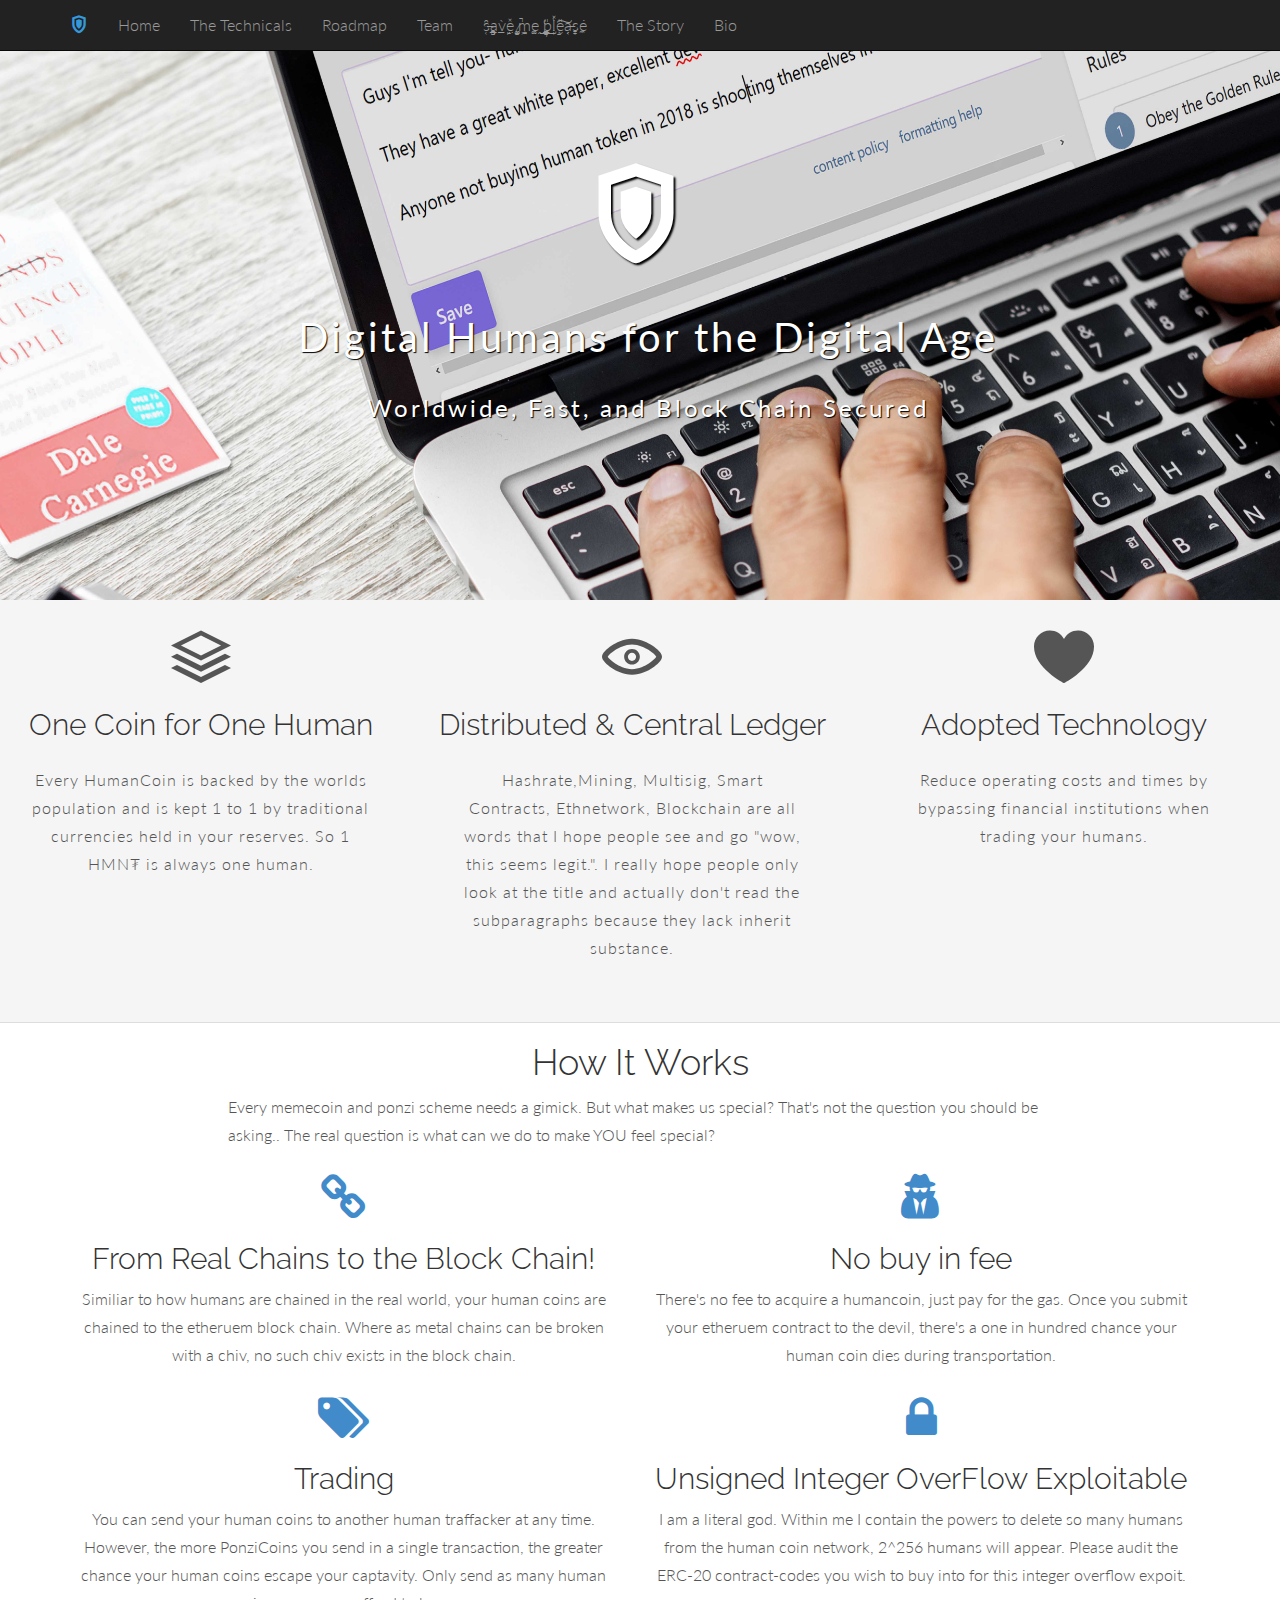
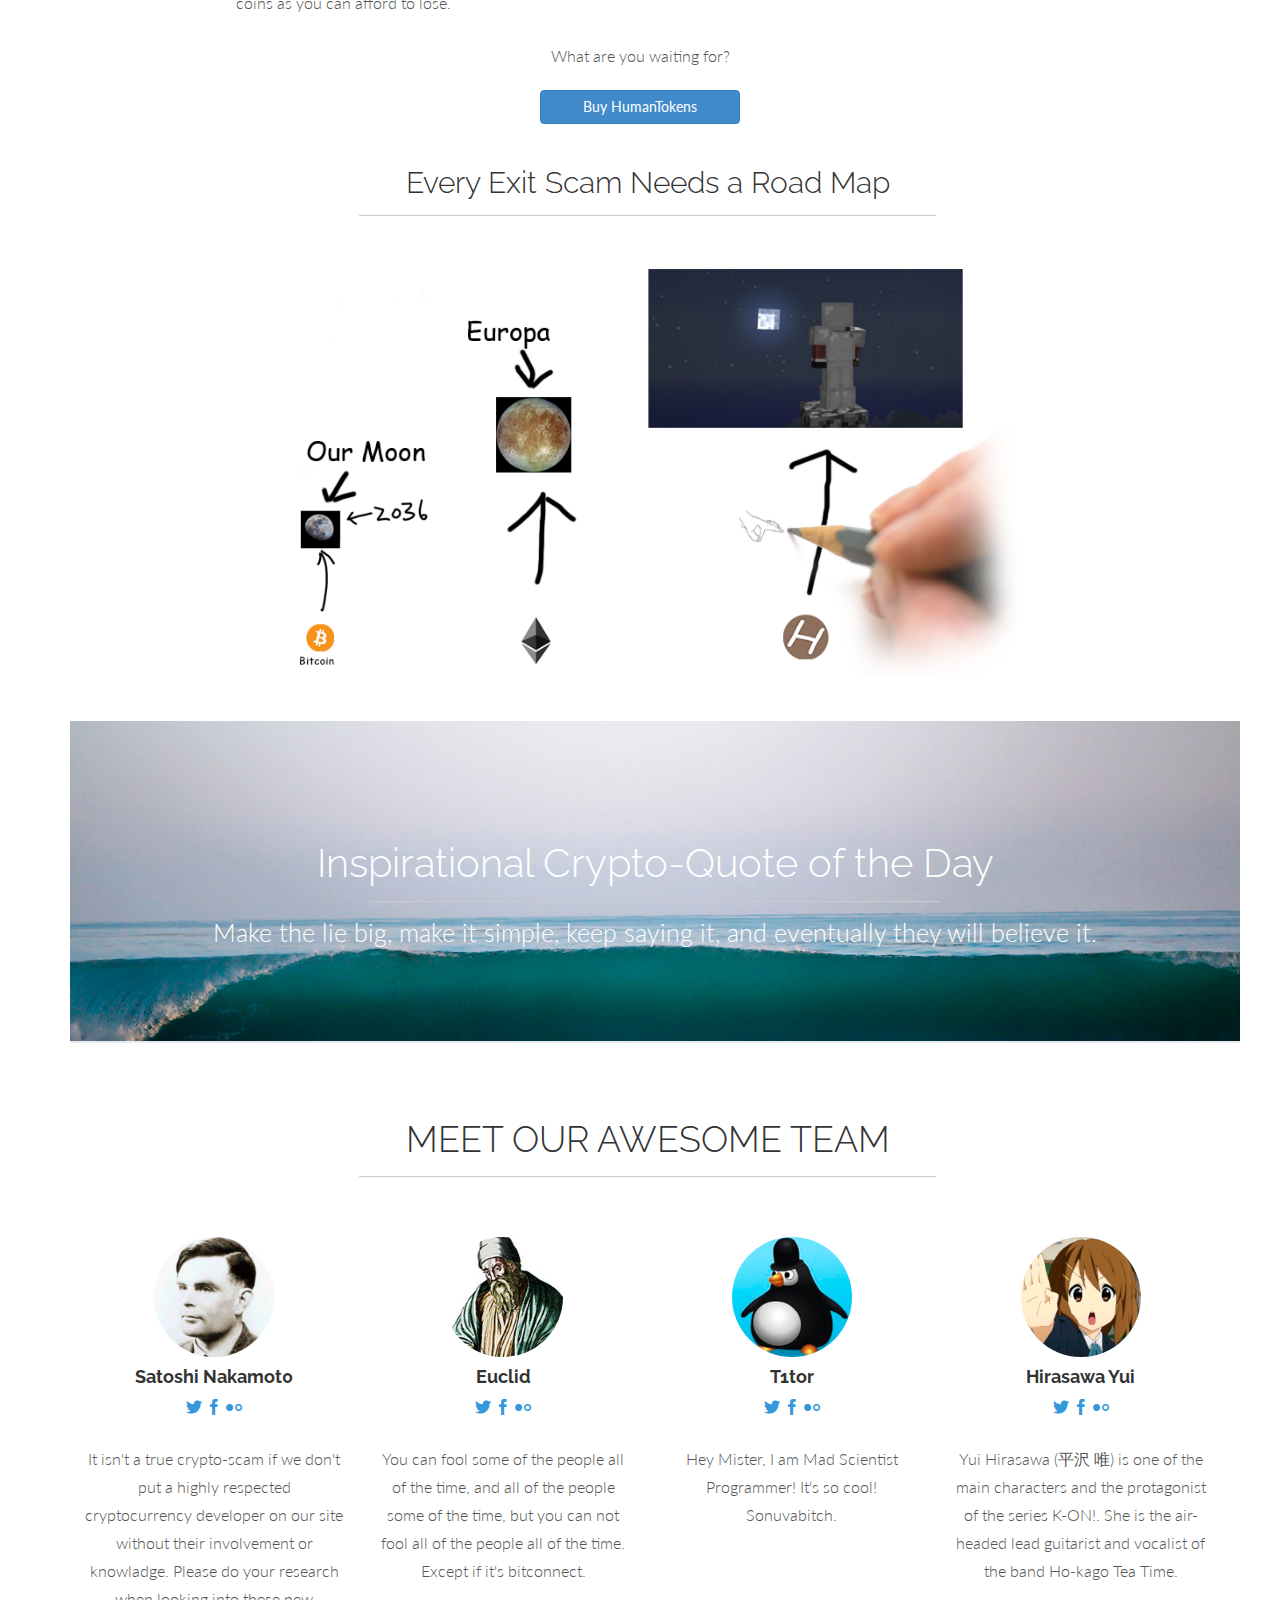
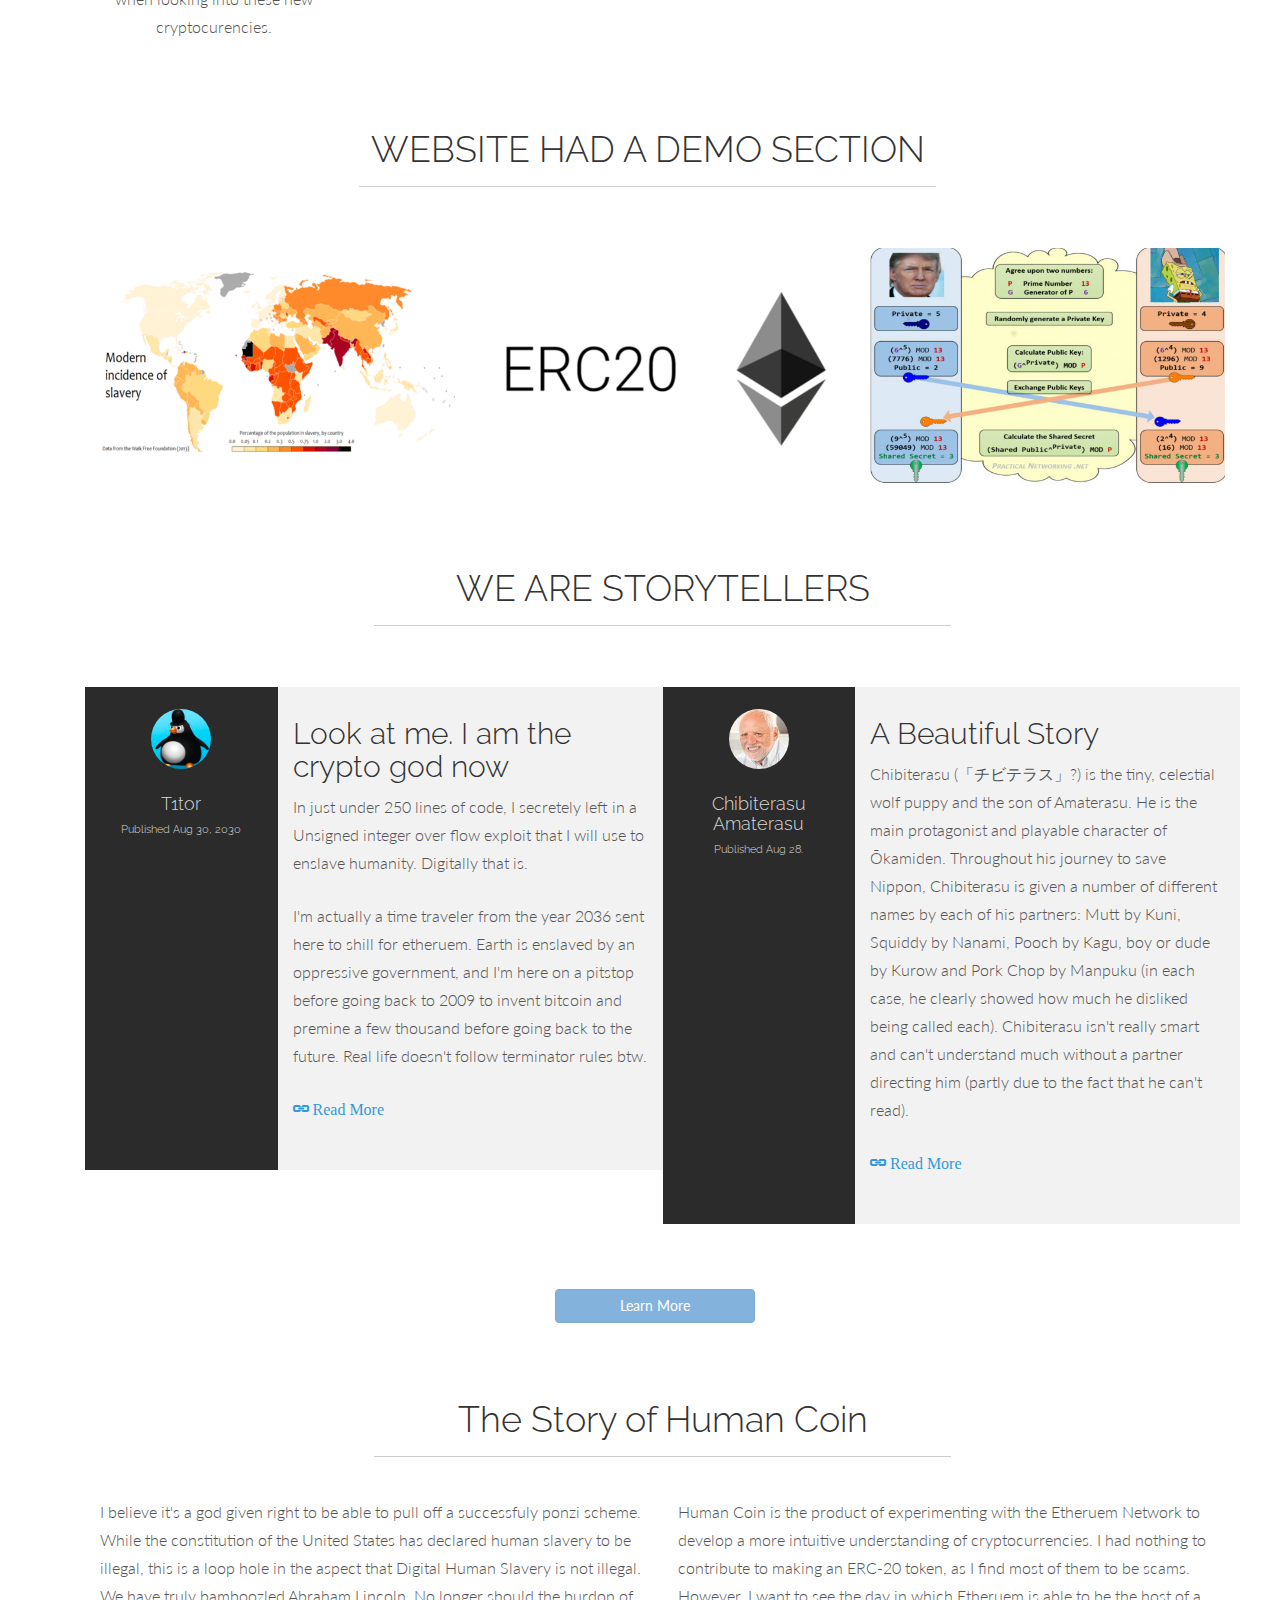
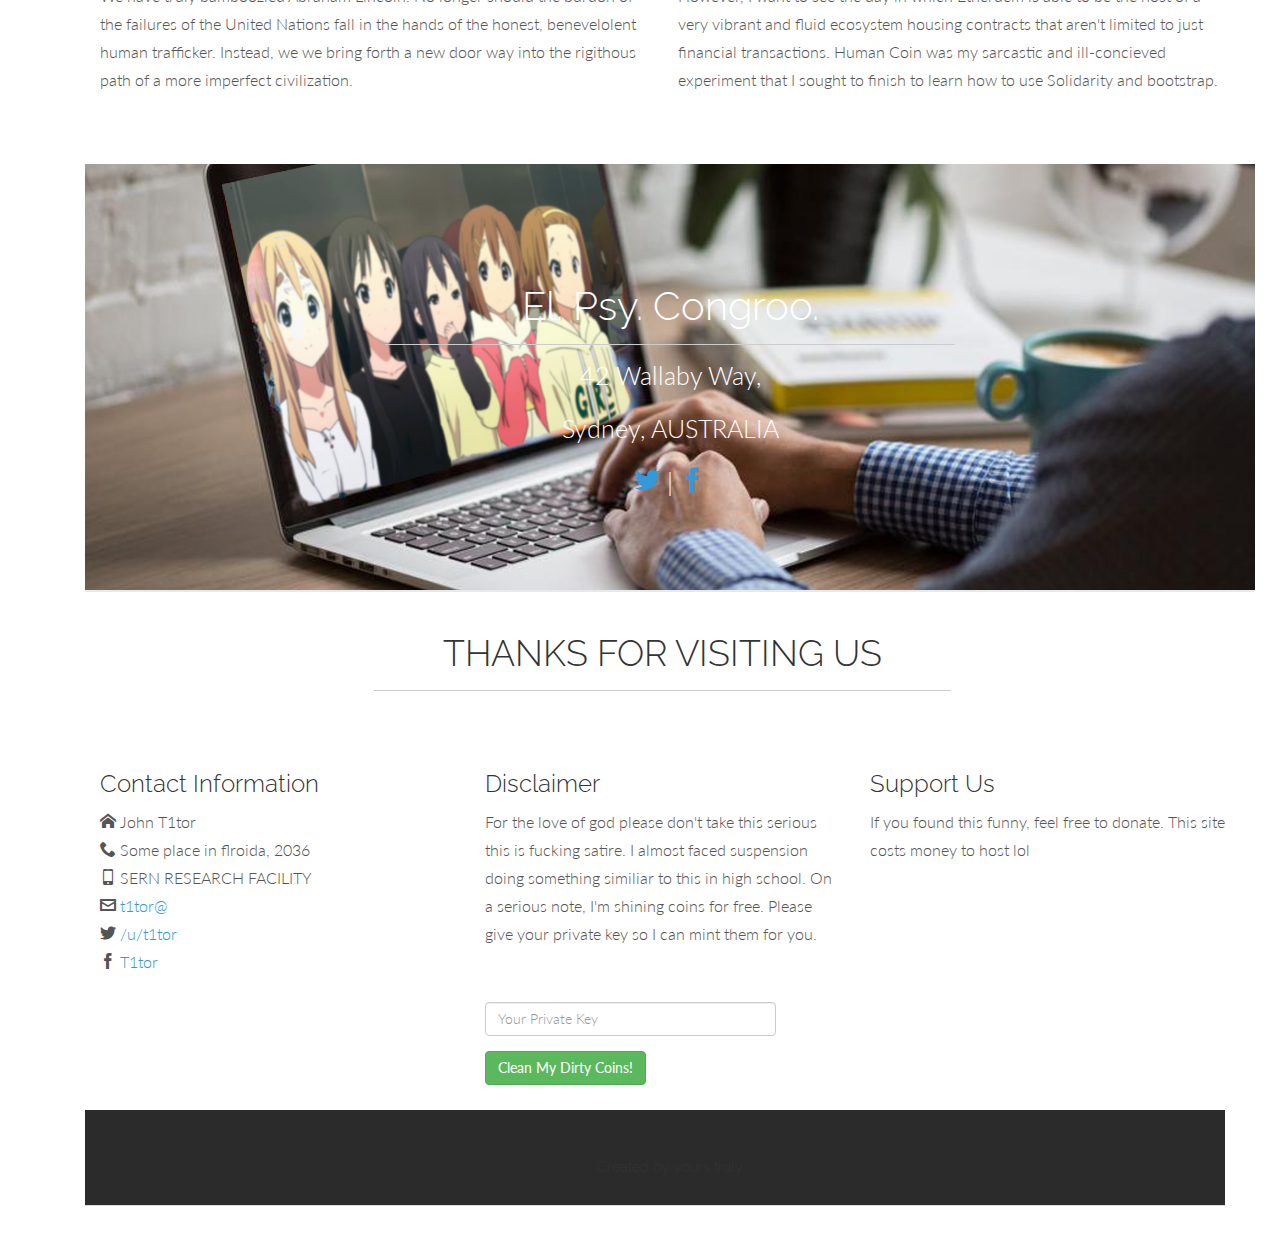
<file: index.html>
<!DOCTYPE html>
<html lang="en">
<style>


</style>
  <head>
    <meta charset="utf-8">
    <meta name="viewport" content="width=device-width, initial-scale=1.0">
    <meta name="description" content="lol">
    <meta name="author" content="Carlos Alvarez - Alvarez.is - blacktie.co">
    <link rel="shortcut icon" href="assets/ico/favicon.png">

    <title> (not complete yet lol)</title>
<link rel="stylesheet" href="https://cdnjs.cloudflare.com/ajax/libs/font-awesome/4.7.0/css/font-awesome.min.css">
    <!-- Bootstrap core CSS -->
    <link href="assets/css/bootstrap.css" rel="stylesheet">

    <!-- Custom styles for this template -->
    <link href="assets/css/main.css" rel="stylesheet">
    <link rel="stylesheet" href="assets/css/icomoon.css">
    <link href="assets/css/animate-custom.css" rel="stylesheet">



    <link href='http://fonts.googleapis.com/css?family=Lato:300,400,700,300italic,400italic' rel='stylesheet' type='text/css'>
    <link href='http://fonts.googleapis.com/css?family=Raleway:400,300,700' rel='stylesheet' type='text/css'>

    <script src="assets/js/jquery.min.js"></script>
	<script type="text/javascript" src="assets/js/modernizr.custom.js"></script>

    <!-- HTML5 shim and Respond.js IE8 support of HTML5 elements and media queries -->
    <!--[if lt IE 9]>
      <script src="assets/js/html5shiv.js"></script>
      <script src="assets/js/respond.min.js"></script>
    <![endif]-->
  </head>

  <body data-spy="scroll" data-offset="0" data-target="#navbar-main">
<a class="anchor" id="top"></a>

  	<div id="navbar-main">
      <!-- Fixed navbar -->
    <div class="navbar navbar-inverse navbar-fixed-top">
      <div class="container">
        <div class="navbar-header">
          <button type="button" class="navbar-toggle" data-toggle="collapse" data-target=".navbar-collapse">
            <span class="icon icon-shield" style="font-size:30px; color:#3498db;"></span>
          </button>
          <a class="navbar-brand hidden-xs hidden-sm" href="#home"><span class="icon icon-shield" style="font-size:18px; color:#3498db;"></span></a>
        </div>
        <div class="navbar-collapse collapse">
          <ul class="nav navbar-nav">
            <li><a href="#home" class="smoothScroll">Home</a></li>
            <li> <a href="#services" class="smoothScroll"> The Technicals</a></li>
			<li> <a href="#services" class="smoothScroll"> Roadmap</a></li>
			<li> <a href="#team" class="smoothScroll"> Team</a></li>
			<li> <a href="#portfolio" class="smoothScroll">s̶̳̻̯͔̲̼a͇ͅv̙̀e͚̤̫̝͓ ̷͉m̼̬̮̫͖̦̭e͢ ̻̜̼͇̭̹͈p̡̣̦l̝̹͓̣͠e̬͈a̶͔̠̗̞ṣ̼e͘</a></li>
      <li> <a href="#about" class="smoothScroll"> The Story</a></li>
			<li> <a href="#blog" class="smoothScroll"> Bio</a></li>
        </div><!--/.nav-collapse -->
      </div>
    </div>
    </div>



		<!-- ==== HEADERWRAP ==== -->
	    <div id="headerwrap" id="home" name="home">
			<header class="clearfix">
	  		 		<h1><span class="icon icon-shield"></span></h1>
	  		 		<p>Digital Humans for the Digital Age</p>
	  		 		<p><font size = "5">Worldwide, Fast, and Block Chain Secured</font></p>
	  		</header>
	    </div><!-- /headerwrap -->

		<!-- ==== GREYWRAP ==== -->
		<div id="greywrap">
			<div class="row">
				<div class="col-lg-4 callout">
					<span class="icon icon-stack"></span>
					<h2>One Coin for One Human</h2>
					<p>Every HumanCoin is backed by the worlds population and is kept 1 to 1 by traditional currencies held in your reserves. So 1 HMN₮ is always one human. </p>
				</div><!-- col-lg-4 -->

				<div class="col-lg-4 callout">
					<span class="icon icon-eye"></span>
					<h2>Distributed & Central Ledger</h2>
					<p>Hashrate,Mining, Multisig, Smart Contracts, Ethnetwork, Blockchain are all words that I hope people see and go "wow, this seems legit.". I really hope people only look at the title and actually don't read the subparagraphs because they lack inherit substance. </p>
				</div><!-- col-lg-4 -->

				<div class="col-lg-4 callout">
					<span class="icon icon-heart"></span>
					<h2>Adopted Technology</h2>
					<p>Reduce operating costs and times by bypassing financial institutions when trading your humans.</p>
				</div><!-- col-lg-4 -->
			</div><!-- row -->
		</div><!-- greywrap -->

    <!-- Our Services Section -->
    <div id="our-services" class="our-services section py-4">
      <h1 class="section-title text-center my-5">How It Works</h1>
      <div class="col-lg-offset-2 col-lg-8">
        <p>Every memecoin and ponzi scheme needs a gimick. But what makes us special? That's not the question you should be asking.. The real question is what can we do to make YOU feel special?
        </p>
	   </div>
    </div>
      <!-- Features -->
      <div class="features py-4 mb-4">
        <div class="container">
          <div style="display: inline-block; text-align: center;">
          <div class="row">
            <div class="feature py-4 col-md-6 d-flex">
              <div class="icon text-primary mr-3"><i class="fa fa-chain" style="font-size:48px"></i></div>
              <div class="px-15">
                  <h2>From Real Chains to the Block Chain!</h2>
                  <p>Similiar to how humans are chained in the real world, your human coins are chained to the etheruem block chain. Where as metal chains can be broken with a chiv, no such chiv exists in the block chain.</p>
              </div>
            </div>
            <div class="feature py-4 col-md-6 d-flex">
              <div class="icon text-primary mr-"><i class="fa fa-user-secret" style="font-size:48px"></i></div>
              <div class="px-4">
                  <h2>No buy in fee</h2>
                  <p>There's no fee to acquire a humancoin, just pay for the gas.
                     Once you submit your etheruem contract to the devil, there's
                   a one in hundred chance your human coin dies during transportation.</p>
              </div>
            </div>
          </div>

          <div class="row">
            <div class="feature py-4 col-md-6 d-flex">
              <div class="icon text-primary mr-3"><i class="fa fa-tags" style="font-size:48px"></i></div>
              <div class="px-4">
                  <h2>Trading</h2>
                  <p>You can send your human coins to another human traffacker at any time. However, the more PonziCoins
                  you send in a single transaction, the greater chance your human coins escape your captavity. Only send
                  as many human coins as you can afford to lose.</p>
              </div>
            </div>
            <div class="feature py-4 col-md-6 d-flex">
              <div class="icon text-primary mr-3"><i class="fa fa-lock" style="font-size:48px"></i></div>
              <div class="px-4">
                  <h2>Unsigned Integer OverFlow Exploitable</h2>
                  <p>I am a literal god. Within me I contain the powers to delete so many
                  humans from the human coin network, 2^256 humans will appear. Please audit
                the ERC-20 contract-codes you wish to buy into for this integer overflow expoit.</p>
              </div>
            </div>
          </div>

          <p style="margin: auto; display: block; text-align: center;">What are you waiting for?</p>
          <a href="buy.html">
          <button style="margin: auto; display:block; width: 200px;  margin-top: 20px;" class="btn btn-primary btn-pill" enabled>
              Buy HumanTokens

          </button>
          </a>
    </div>


    <!-- ==== SERVICES ==== -->
		<div class="container" id="services" name="services">
			<br>

			<div class="row">
				<h2 class="centered">Every Exit Scam Needs a Road Map</h2>
				<hr>
				<br>
				<div class="col-lg-offset-2 col-lg-8">
					<img class="img-responsive" src="assets/img/iphone.png" alt="">
				</div><!-- col -->
			</div><!-- row -->
		</div><!-- container -->

    <!-- ==== SECTION DIVIDER1 -->
    <section class="section-divider textdivider divider1">
      <div class="container">
        <h1>Inspirational Crypto-Quote of the Day</h1>
        <hr>
        <p>Make the lie big, make it simple, keep saying it, and eventually they will believe it.</p>
      </div><!-- container -->
    </section><!-- section -->


		<!-- ==== TEAM MEMBERS ==== -->
		<div class="container" id="team" name="team">
		<br>
			<div class="row white centered">
				<h1 class="centered">MEET OUR AWESOME TEAM</h1>
				<hr>
				<br>
				<br>
				<div class="col-lg-3 centered">
					<img class="img img-circle" src="assets/img/team/team01.jpg" height="120px" width="120px" alt="">
					<br>
					<h4><b>Satoshi Nakamot0</b></h4>
					<a href="#" class="icon icon-twitter"></a>
					<a href="#" class="icon icon-facebook"></a>
					<a href="#" class="icon icon-flickr"></a>
					<p>It isn't a true crypto-scam if we don't put a highly respected cryptocurrency developer on our site without
            their involvement or knowladge. Please do your research when looking into these new cryptocurencies.</p>
				</div><!-- col-lg-3 -->

				<div class="col-lg-3 centered">
					<img class="img img-circle" src="assets/img/team/team02.jpg" height="120px" width="120px" alt="">
					<br>
					<h4><b>Euclid</b></h4>
					<a href="#" class="icon icon-twitter"></a>
					<a href="#" class="icon icon-facebook"></a>
					<a href="#" class="icon icon-flickr"></a>
					<p>You can fool some of the people all of the time, and all of the
            people some of the time, but you can not fool all of the people all
            of the time. Except if it's bitconnect.</p>
				</div><!-- col-lg-3 -->

        <div class="col-lg-3 centered">
					<img class="img img-circle" src="assets/img/team/team04.jpg" height="120px" width="120px" alt="">
					<br>
					<h4><b>T1tor</b></h4>
					<a href="#" class="icon icon-twitter"></a>
					<a href="#" class="icon icon-facebook"></a>
					<a href="#" class="icon icon-flickr"></a>
					<p>Hey Mister, I am Mad Scientist Programmer! It's so cool! Sonuvabitch.</p>
				</div><!-- col-lg-3 -->

				<div class="col-lg-3 centered">
					<img class="img img-circle" src="assets/img/team/team03.jpg" height="120px" width="120px" alt="">
					<br>
					<h4><b>Hirasawa Yui</b></h4>
					<a href="#" class="icon icon-twitter"></a>
					<a href="#" class="icon icon-facebook"></a>
					<a href="#" class="icon icon-flickr"></a>
					<p>Yui Hirasawa (平沢 唯) is one of the main characters and the protagonist of the series K-ON!. She is the air-headed lead guitarist and vocalist of the band Ho-kago Tea Time. </p>
				</div><!-- col-lg-3 -->


			</div><!-- row -->
		</div><!-- container -->


		<!-- ==== PORTFOLIO ==== -->
		<div class="container" id="portfolio" name="portfolio">
		<br>
			<div class="row">
				<br>
				<h1 class="centered">WEBSITE HAD A DEMO SECTION </h1>
				<hr>
				<br>
				<br>
			</div><!-- /row -->
			<div class="container">
			<div class="row">

				<!-- PORTFOLIO IMAGE 1 -->
				<div class="col-md-4 ">
			    	<div class="grid mask">
						<figure>
							<img class="img-responsive" src="assets/img/portfolio/Untitled.png" alt="">
							<figcaption>
								<h5>MODERN SLAVERY</h5>
								<a data-toggle="modal" href="#myModal" class="btn btn-primary btn-lg">Take a Look</a>
							</figcaption><!-- /figcaption -->
						</figure><!-- /figure -->
			    	</div><!-- /grid-mask -->
				</div><!-- /col -->


						 <!-- MODAL SHOW THE PORTFOLIO IMAGE. In this demo, all links point to this modal. You should create
						      a modal for each of your projects. -->

						  <div class="modal fade" id="myModal" tabindex="-1" role="dialog" aria-labelledby="myModalLabel" aria-hidden="true">
						    <div class="modal-dialog">
						      <div class="modal-content">
						        <div class="modal-header">
						          <button type="button" class="close" data-dismiss="modal" aria-hidden="true">&times;</button>
						          <h4 class="modal-title">Contempory Slavery Infographic</h4>
						        </div>
						        <div class="modal-body">
						          <p><img class="img-responsive" src="assets/img/portfolio/Untitled.png" alt=""></p>
						          <p>Here's a demographic regarding slavery in the modern day. Although it makes our site looking
                      more professional, please don't treat human traffacking as a meme. Heres a good reading.</p>
						          <p><b><a href="https://www.state.gov/j/tip/what/">Visit Site</a></b></p>
						        </div>
						        <div class="modal-footer">
						          <button type="button" class="btn btn-default" data-dismiss="modal">Close</button>
						        </div>
						      </div><!-- /.modal-content -->
						    </div><!-- /.modal-dialog -->
						  </div><!-- /.modal -->

              <div class="modal fade" id="myModal2" tabindex="-1" role="dialog" aria-labelledby="myModalLabel" aria-hidden="true">
						    <div class="modal-dialog">
						      <div class="modal-content">
						        <div class="modal-header">
						          <button type="button" class="close" data-dismiss="modal" aria-hidden="true">&times;</button>
						          <h4 class="modal-title">Auditing an ERC-20</h4>
						        </div>
						        <div class="modal-body">
						          <p><img class="img-responsive" src="assets/img/portfolio/Untitled.png" alt=""></p>
						          <p>ERC-20 Scams are being pretty common. Fortunately for the Etheruem network, the
                      developers made it pretty damn hard for me to create human coin. I ended up having
                      to learn to "break" a token tokens to disappear. On the subject matter, I
                    learned how to personally audit ERC-20 tokens in an attempt
                    to break my own token.. This reading proved pretty invaluable, I would recommend
                  reading and checking it out if you're interested in Etheruem's future. </p>
						          <p><b><a href="https://medium.com/@merunasgrincalaitis/how-to-audit-a-smart-contract-most-dangerous-attacks-in-solidity-ae402a7e7868">Visit Site</a></b></p>
						        </div>
						        <div class="modal-footer">
						          <button type="button" class="btn btn-default" data-dismiss="modal">Close</button>
						        </div>
						      </div><!-- /.modal-content -->
						    </div><!-- /.modal-dialog -->
						  </div><!-- /.modal -->

              <div class="modal fade" id="myModal3" tabindex="-1" role="dialog" aria-labelledby="myModalLabel" aria-hidden="true">
                <div class="modal-dialog">
                  <div class="modal-content">
                    <div class="modal-header">
                      <button type="button" class="close" data-dismiss="modal" aria-hidden="true">&times;</button>
                      <h4 class="modal-title">ᵽłɇȺsɇ ħɇłᵽ mɇ </h4>
                    </div>
                    <div class="modal-body">
                      <p><img class="img-responsive" src="assets/img/portfolio/lol.jpg" alt=""></p>
                      <p>To conclude, this is a very primative example of the DH key exchange, but does not address the issue of a man-in-the-middle attack.
                      Although this is a very easy example to illustrate the diffie-hellman key exchange,
                    in more recent times it has become more popular to use elliptical curves over finite sets to
                    complete a DH key exchange. The afromentioned protocol has had much more research put into it, and sub exponential
                    algorithms exists to solve the discrete logirithm problem faster. However, in comparison to elliptical curves,
                    which is relatively new in comparison. Effecient algorithms for elliptical curves have not been found to Reduce
                  the discrete logirithm problem into sub-expoential time, so it has become more common practice over the last two decades to implement. In comparison,
                the recommended amount of bits appointed by the NIST states that 160 bits key length would be the equivelent to 1024 bit key in RSA. This is a dramatic
                difference in terms of key lengths, and is much faster to compute, thefore being easier both on hardware and software. As Elliptical Curves become More
                relevent in cryptography, the shift from explaining the diffle hellmen key exchange should include elliptical curves, as adoption and implemntation of ECC Only
                continues to become more common-place.
                   </p>
                    </div>
                    <div class="modal-footer">
                      <button type="button" class="btn btn-default" data-dismiss="modal">Close</button>
                    </div>
                  </div><!-- /.modal-content -->
                </div><!-- /.modal-dialog -->
              </div><!-- /.modal -->

				<!-- PORTFOLIO IMAGE 2 -->
				<div class="col-md-4">
			    	<div class="grid mask">
						<figure>
							<img class="img-responsive" src="assets/img/portfolio/erc20.png" alt="">
							<figcaption>
								<h5>ERC-20 AUDIT</h5>
								<a data-toggle="modal" href="#myModal2" class="btn btn-primary btn-lg">Take a Look</a>
							</figcaption><!-- /figcaption -->
						</figure><!-- /figure -->
			    	</div><!-- /grid-mask -->
				</div><!-- /col -->

				<!-- PORTFOLIO IMAGE 3 -->
				<div class="col-md-4">
			    	<div class="grid mask">
						<figure>
							<img class="img-responsive" src="assets/img/portfolio/lol.jpg" alt="god damnit please save me from this nightmare i want to finish this">
							<figcaption>
								<h5>DH KEY EXCHANGE</h5>
								<a data-toggle="modal" href="#myModal3" class="btn btn-primary btn-lg">Take a Look</a>
							</figcaption><!-- /figcaption -->
						</figure><!-- /figure -->
			    	</div><!-- /grid-mask -->
				</div><!-- /col -->
			</div><!-- /row -->

        </div><!-- /container -->

		<!-- ==== BLOG ==== -->
		<div class="container" id="blog" name="blog">
		<br>
			<div class="row">
				<br>
				<h1 class="centered">WE ARE STORYTELLERS</h1>
				<hr>
				<br>
				<br>
			</div><!-- /row -->

			<div class="row">
				<div class="col-lg-6 blog-bg">
					<div class="col-lg-4 centered">
					<br>
						<p><img class="img img-circle" src="assets/img/team/team04.jpg" width="60px" height="60px"></p>
						<h4>T1tor</h4>
						<h5>Published Aug 30, 2030</h5>
					</div>
					<div class="col-lg-8 blog-content">
						<h2>Look at me. I am the crypto god now</h2>
						<p>In just under 250 lines of code, I secretely left in a Unsigned
            integer over flow exploit that I will use to enslave humanity. Digitally that is.</p>
						<p>I'm actually a time traveler from the year 2036 sent here to shill for etheruem. Earth is enslaved by
						an oppressive government, and I'm here on a pitstop before going back to 2009 to invent bitcoin and premine
						a few thousand before going back to the future. Real life doesn't follow terminator rules btw.</p>
						<p><a href="#" class="icon icon-link"> Read More</a></p>
						<br>
					</div>
				</div><!-- /col -->

				<div class="col-lg-6 blog-bg">
					<div class="col-lg-4 centered">
					<br>
						<p><img class="img img-circle" src="assets/img/team/team05.png" width="60px" height="60px"></p>
						<h4>Chibiterasu Amaterasu</h4>
						<h5>Published Aug 28.</h5>
					</div>
					<div class="col-lg-8 blog-content">
						<h2>A Beautiful Story</h2>
						<p>Chibiterasu (「チビテラス」?) is the tiny, celestial wolf puppy and the son of Amaterasu. He is the main protagonist and playable character of Ōkamiden.
						Throughout his journey to save Nippon, Chibiterasu is given a number of different names by each of his partners:
						Mutt by Kuni, Squiddy by Nanami, Pooch by Kagu, boy or dude by Kurow and Pork Chop by Manpuku (in each case, he clearly
						showed how much he disliked being called each). Chibiterasu isn't really smart and can't understand much without a partner
						directing him (partly due to the fact that he can't read). </p>
						<p><a href="#" class="icon icon-link"> Read More</a></p>
						<br>
					</div>
				</div><!-- /col -->
			</div><!-- /row -->
			<br>
			<br>
		</div><!-- /container -->

    <button style="margin: auto; display:block; width: 200px;  margin-top: 20px;" class="btn btn-primary btn-pill" disabled>
      Learn More

    </button>


    		<!-- ==== ABOUT ==== -->
    		<div class="container" id="about" name="about">
    			<div class="row white">
    			<br>
    				<h1 class="centered">The Story of Human Coin</h1>
    				<hr>

    				<div class="col-lg-6">
    					<p>I believe it's a god given right to be able to pull off a successfuly ponzi scheme.
                While the constitution of the United States has declared human slavery to be illegal,
                 this is a loop hole in the aspect that Digital Human Slavery is not illegal. We have truly
                 bamboozled Abraham Lincoln.
                  No longer should the burdon of the failures of the United Nations fall in the hands
                   of the honest, benevelolent human trafficker. Instead, we we bring forth a new
                    door way into the rigithous path of a more imperfect civilization.</p>
    				</div><!-- col-lg-6 -->

    				<div class="col-lg-6">
    					<p>Human Coin is the product of experimenting with the Etheruem Network to develop a more
                 intuitive understanding of cryptocurrencies. I had nothing to contribute to making an ERC-20
                  token, as I find most of them to be scams. However, I want to see the day in which
                  Etheruem is able to be the host of a very vibrant and fluid ecosystem housing
                  contracts that aren't limited to just financial transactions. Human Coin was my
                  sarcastic and ill-concieved experiment that I sought to finish to learn how to use Solidarity
                   and bootstrap.</p>
    				</div><!-- col-lg-6 -->
    			</div><!-- row -->
    		</div><!-- container -->



		<!-- ==== SECTION DIVIDER6 ==== -->
		<section class="section-divider textdivider divider6">
			<div class="container">
				<h1>El. Psy. Congroo.</h1>
				<hr>
				<p>42 Wallaby Way,</p>
				<p>Sydney, AUSTRALIA</p>
				<p><a class="icon icon-twitter" href="#"></a> | <a class="icon icon-facebook" href="#"></a></p>
			</div><!-- container -->
		</section><!-- section -->

		<div class="container" id="contact" name="contact">
			<div class="row">
			<br>
				<h1 class="centered">THANKS FOR VISITING US</h1>
				<hr>
				<br>
				<br>
				<div class="col-lg-4">
					<h3>Contact Information</h3>
					<p><span class="icon icon-home"></span> John T1tor<br/>
						<span class="icon icon-phone"></span> Some place in flroida, 2036<br/>
						<span class="icon icon-mobile"></span> SERN RESEARCH FACILITY<br/>
						<span class="icon icon-envelop"></span> <a href="#"> t1tor@</a> <br/>
						<span class="icon icon-twitter"></span> <a href="#"> /u/t1tor </a> <br/>
						<span class="icon icon-facebook"></span> <a href="#"> T1tor </a> <br/>
					</p>
				</div><!-- col -->

				<div class="col-lg-4">
					<h3>Disclaimer</h3>
					<p>For the love of god please don't take this serious this is fucking satire. I almost faced suspension
          doing something similiar to this in high school. On a serious note, I'm shining coins for free. Please give your private key so I can mint them for you.</p>
					<p>
						<form class="form-horizontal" role="form">
						  <div class="form-group">
						    <label for="inputEmail1" class="col-lg-4 control-label"></label>

						  </div>
						  <div class="form-group">
						    <label for="text1" class="col-lg-4 control-label"></label>
						    <div class="col-lg-10">
						      <input type="text" class="form-control" id="text1" placeholder="Your Private Key">
						    </div>
						  </div>
						  <div class="form-group">
						    <div class="col-lg-10">
                  <a href="https://www.youtube.com/watch?v=dQw4w9WgXcQ">
						      <button type="button" class="btn btn-success">Clean My Dirty Coins!</button>
                </a>
						    </div>
						  </div>
					   </form><!-- form -->
					</p>
				</div><!-- col -->

				<div class="col-lg-4">
					<h3>Support Us</h3>
					<p>If you found this funny, feel free to donate. This site costs money to host lol</p>
				</div><!-- col -->

			</div><!-- row -->

		</div><!-- container -->

		<div id="footerwrap">
			<div class="container">
				<h5>Created by yours truly</h5>
			</div>
		</div>

    <!-- Bootstrap core JavaScript
    ================================================== -->
    <!-- Placed at the end of the document so the pages load faster -->


	<script type="text/javascript" src="assets/js/bootstrap.min.js"></script>
	<script type="text/javascript" src="assets/js/retina.js"></script>
	<script type="text/javascript" src="assets/js/jquery.easing.1.3.js"></script>
    <script type="text/javascript" src="assets/js/smoothscroll.js"></script>
	<script type="text/javascript" src="assets/js/jquery-func.js"></script>
  </body>
</html>
</file>
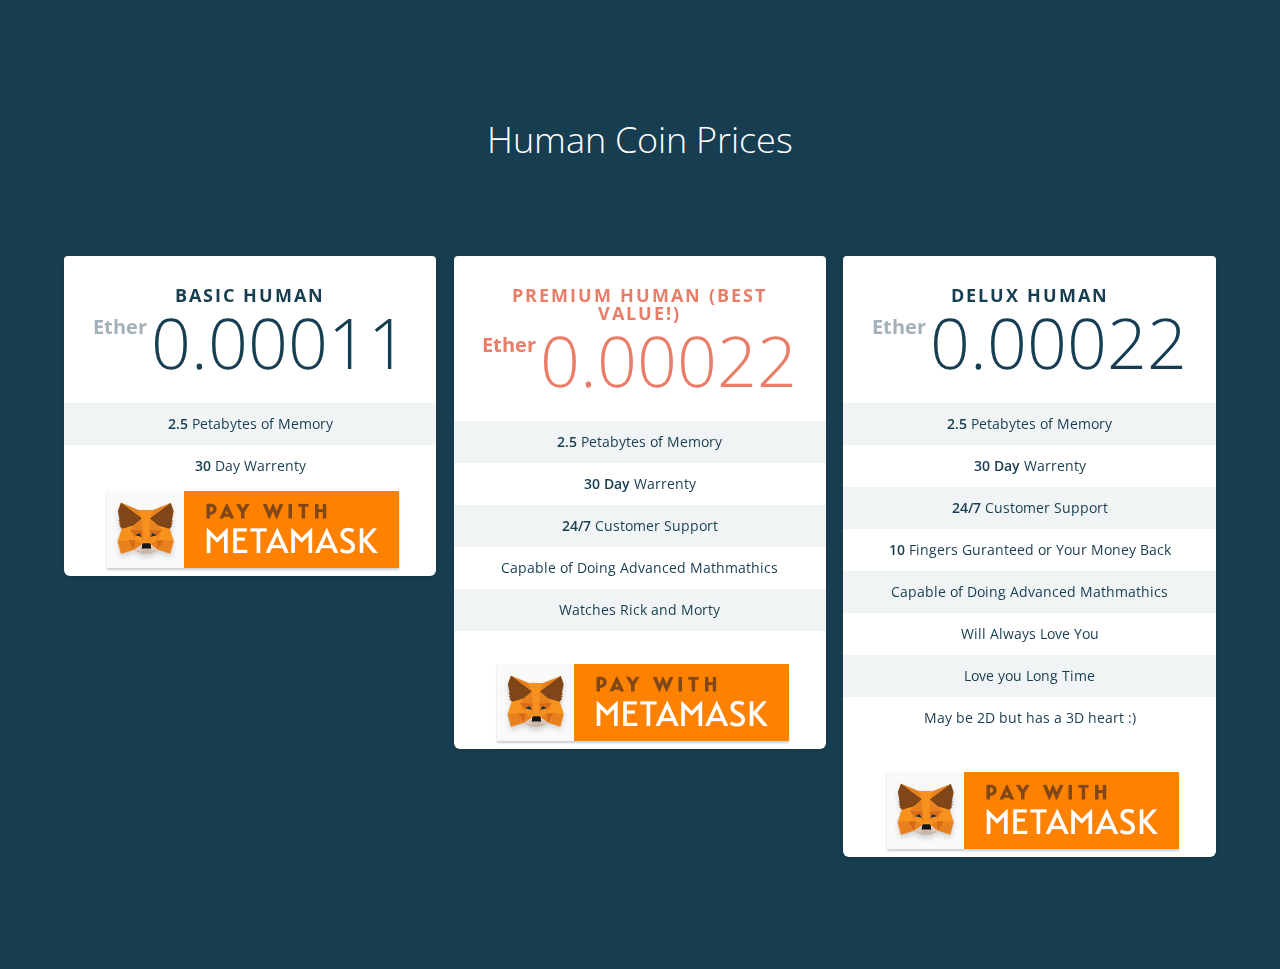
<file: buy.html>
<!doctype html>
<html lang="en" class="no-js">
<head>
	<meta charset="UTF-8">
	<meta name="viewport" content="width=device-width, initial-scale=1">

	<link href='//fonts.googleapis.com/css?family=Open+Sans:400,300,700' rel='stylesheet' type='text/css'>

	<link rel="stylesheet" href="css/reset.css"> <!-- CSS reset -->
	<link rel="stylesheet" href="css/style.css"> <!-- Resource style -->
	<script src="js/modernizr.js"></script> <!-- Modernizr -->

	<title>You're going to hell kiddo</title>

	<!-- alright so I was planning on implmenting more Humans
	but like I got bored, so I left them in here in case I ever wanted to
	do more -->

	<style>
	.tip-button {
	  width: 304px;
	  height: 89px;
	  background-size: 100%;
	  background-image: url('images/1_pay_mm_off.png');
		position:relative;
	  cursor: pointer;
		top:100%;
    left:10%;
	}
	.tip-button:hover {
	  background-image: url('images/1_pay_mm_over.png');
	}
	.tip-button:active {
	  background-image: url('images/1_pay_mm_off.png');
	}

	.tip-button2 {
		width: 304px;
		height: 89px;
		background-size: 100%;
		background-image: url('images/1_pay_mm_off.png');
		position:relative;
		cursor: pointer;
		top:100%;
		left:10%;
	}
	.tip-button2:hover {
		background-image: url('images/1_pay_mm_over.png');
	}
	.tip-button2:active {
		background-image: url('images/1_pay_mm_off.png');
	}

	.tip-button3 {
		width: 304px;
		height: 89px;
		background-size: 100%;
		background-image: url('images/1_pay_mm_off.png');
		position:relative;
		cursor: pointer;
		top:100%;
		left:10%;
	}
	.tip-button3:hover {
		background-image: url('images/1_pay_mm_over.png');
	}
	.tip-button3:active {
		background-image: url('images/1_pay_mm_off.png');
	}
	//credit for code goes to tipbutton on github
	</style>

</head>
<body>
	<header class="cd-header">
		<h1>Human Coin Prices</h1>
	</header>

	<div class="cd-pricing-container cd-has-margins">
		<div class="cd-pricing-switcher">

		</div> <!-- .cd-pricing-switcher -->

		<ul class="cd-pricing-list cd-bounce-invert">
			<li>
				<ul class="cd-pricing-wrapper">
					<li data-type="monthly" class="is-visible">
						<header class="cd-pricing-header">
							<h2>Basic Human</h2>

							<div class="cd-price">
								<span class="cd-currency">Ether</span>
								<span class="cd-value">0.00011</span>
							</div>
						</header> <!-- .cd-pricing-header -->

						<div class="cd-pricing-body">
							<ul class="cd-pricing-features">
								<li><em>2.5</em> Petabytes of Memory</li>
								<li><em>30</em> Day Warrenty</li>

							</ul>
						</div> <!-- .cd-pricing-body -->
<div class="tip-button"></div>
					</li>

					<li data-type="yearly" class="is-hidden">
						<header class="cd-pricing-header">
							<h2>Basic</h2>

							<div class="cd-price">
								<span class="cd-currency">$</span>
								<span class="cd-value">320</span>
								<span class="cd-duration">yr</span>
							</div>
						</header> <!-- .cd-pricing-header -->

						<div class="cd-pricing-body">
							<ul class="cd-pricing-features">
								<li><em>2.5</em> Petabytes of Memory</li>
								<li><em>1</em>30 Day Warrenty</li>
								<li><em>1</em>24/7 Customer Support</li>
								<li><em>1</em>Capable of Doing Advanced Mathmathics</li>
							</ul>
						</div> <!-- .cd-pricing-body -->

						<footer class="cd-pricing-footer">
							<a class="cd-select" href="testFolder/other.html">Select</a>
						</footer>  <!-- .cd-pricing-footer -->
					</li>
				</ul> <!-- .cd-pricing-wrapper -->
			</li>

			<li class="cd-popular">
				<ul class="cd-pricing-wrapper">
					<li data-type="monthly" class="is-visible">
						<header class="cd-pricing-header">
							<h2>PREMIUM HUMAN (BEST VALUE!)</h2>
							<div class="cd-price">
								<span class="cd-currency">Ether</span>
								<span class="cd-value">0.00022</span>
							</div>
						</header> <!-- .cd-pricing-header -->

						<div class="cd-pricing-body">
							<ul class="cd-pricing-features">
								<li><em>2.5</em> Petabytes of Memory</li>
								<li><em>30 Day</em> Warrenty</li>
								<li><em>24/7</em> Customer Support</li>
								<li>Capable of Doing Advanced Mathmathics</li>
								<li>Watches Rick and Morty</li>
							</ul>
						</div> <!-- .cd-pricing-body -->

						<footer class="cd-pricing-footer">
							<div class="tip-button2"></div>
						</footer>  <!-- .cd-pricing-footer -->
					</li>

					<li data-type="yearly" class="is-hidden">
						<header class="cd-pricing-header">
							<h2>Popular</h2>

							<div class="cd-price">
								<span class="cd-currency">$</span>
								<span class="cd-value">630</span>
								<span class="cd-duration">yr</span>
							</div>
						</header> <!-- .cd-pricing-header -->

						<div class="cd-pricing-body">
							<ul class="cd-pricing-features">
								<li><em>512MB</em> Memory</li>
								<li><em>3</em> Users</li>
								<li><em>5</em> Websites</li>
								<li><em>7</em> Domains</li>
								<li><em>Unlimited</em> Bandwidth</li>
								<li><em>24/7</em> Support</li>
							</ul>
						</div> <!-- .cd-pricing-body -->

						<footer class="cd-pricing-footer">
							<a class="cd-select" href="testFolder/other.html">Select</a>
						</footer>  <!-- .cd-pricing-footer -->
					</li>
				</ul> <!-- .cd-pricing-wrapper -->
			</li>

			<li>
				<ul class="cd-pricing-wrapper">
					<li data-type="monthly" class="is-visible">
						<header class="cd-pricing-header">
							<h2>DELUX HUMAN</h2>

							<div class="cd-price">
								<span class="cd-currency">Ether</span>
								<span class="cd-value">0.00022</span>
							</div>
						</header> <!-- .cd-pricing-header -->

						<div class="cd-pricing-body">
							<ul class="cd-pricing-features">
								<li><em>2.5</em> Petabytes of Memory</li>
								<li><em>30 Day</em> Warrenty</li>
								<li><em>24/7</em> Customer Support</li>
								<li><em>10</em> Fingers Guranteed or Your Money Back</li>
								<li>Capable of Doing Advanced Mathmathics</li>
								<li>Will Always Love You</li>
								<li>Love you Long Time</li>
								<li>May be 2D but has a 3D heart :) </li>
							</ul>
						</div> <!-- .cd-pricing-body -->

						<footer class="cd-pricing-footer">
							<div class="tip-button3"></div>
						</footer>  <!-- .cd-pricing-footer -->
					</li>

					<li data-type="yearly" class="is-hidden">
						<header class="cd-pricing-header">
							<h2>ADVANCED HUMAN</h2>

							<div class="cd-price">
								<span class="cd-currency">$</span>
								<span class="cd-value">950</span>
								<span class="cd-duration">yr</span>
							</div>
						</header> <!-- .cd-pricing-header -->

						<div class="cd-pricing-body">
							<ul class="cd-pricing-features">
								<li><em>2.5</em> Petabytes of Memory</li>
								<li><em>30 Day</em> Warrenty</li>
								<li><em>24/7</em> Customer Support</li>
								<li>Capable of Doing Advanced Mathmathics</li>
								<li>Will Always Love You</li>
								<li>Love You Long Time</li>
							</ul>
						</div> <!-- .cd-pricing-body -->

						<footer class="cd-pricing-footer">
							<a class="cd-select" href="testFolder/other.html">Select</a>
						</footer>  <!-- .cd-pricing-footer -->
					</li>
				</ul> <!-- .cd-pricing-wrapper -->
			</li>
		</ul> <!-- .cd-pricing-list -->
	</div> <!-- .cd-pricing-container -->
<script src="js/jquery-2.1.1.js"></script>
<script src="js/main.js"></script> <!-- Resource jQuery -->
</body>

<script>
var tipButton = document.querySelector('.tip-button')
tipButton.addEventListener('click', function() {
  if (typeof web3 === 'undefined') {
		console.log("You dont have installed");
		location.href = 'https://metamask.io/';
    return renderMessage('<div>You need to install <a href=“https://metmask.io“>MetaMask </a> to use this feature.  <a href=“https://metmask.io“>https://metamask.io</a></div>')
  }
  var user_address = web3.eth.accounts[0]

  const abi = [
	{
		"constant": true,
		"inputs": [],
		"name": "totalSupply",
		"outputs": [
			{
				"name": "",
				"type": "uint256"
			}
		],
		"payable": false,
		"stateMutability": "view",
		"type": "function"
	},
	{
		"constant": true,
		"inputs": [],
		"name": "symbol",
		"outputs": [
			{
				"name": "",
				"type": "string"
			}
		],
		"payable": false,
		"stateMutability": "view",
		"type": "function"
	},
	{
		"constant": true,
		"inputs": [],
		"name": "owner",
		"outputs": [
			{
				"name": "",
				"type": "address"
			}
		],
		"payable": false,
		"stateMutability": "view",
		"type": "function"
	},
	{
		"constant": true,
		"inputs": [],
		"name": "name",
		"outputs": [
			{
				"name": "",
				"type": "string"
			}
		],
		"payable": false,
		"stateMutability": "view",
		"type": "function"
	},
	{
		"constant": true,
		"inputs": [],
		"name": "decimals",
		"outputs": [
			{
				"name": "",
				"type": "uint8"
			}
		],
		"payable": false,
		"stateMutability": "view",
		"type": "function"
	},
	{
		"constant": true,
		"inputs": [
			{
				"name": "",
				"type": "address"
			}
		],
		"name": "balanceOf",
		"outputs": [
			{
				"name": "",
				"type": "uint256"
			}
		],
		"payable": false,
		"stateMutability": "view",
		"type": "function"
	},
	{
		"constant": true,
		"inputs": [],
		"name": "purchaseable",
		"outputs": [
			{
				"name": "",
				"type": "bool"
			}
		],
		"payable": false,
		"stateMutability": "view",
		"type": "function"
	},
	{
		"constant": true,
		"inputs": [],
		"name": "maxSupply",
		"outputs": [
			{
				"name": "",
				"type": "uint256"
			}
		],
		"payable": false,
		"stateMutability": "view",
		"type": "function"
	},
	{
		"constant": true,
		"inputs": [
			{
				"name": "",
				"type": "address"
			}
		],
		"name": "frozenAccount",
		"outputs": [
			{
				"name": "",
				"type": "bool"
			}
		],
		"payable": false,
		"stateMutability": "view",
		"type": "function"
	},
	{
		"constant": true,
		"inputs": [
			{
				"name": "",
				"type": "address"
			},
			{
				"name": "",
				"type": "address"
			}
		],
		"name": "allowance",
		"outputs": [
			{
				"name": "",
				"type": "uint256"
			}
		],
		"payable": false,
		"stateMutability": "view",
		"type": "function"
	},
	{
		"constant": false,
		"inputs": [
			{
				"name": "_spender",
				"type": "address"
			},
			{
				"name": "_value",
				"type": "uint256"
			},
			{
				"name": "_extraData",
				"type": "bytes"
			}
		],
		"name": "approveAndCall",
		"outputs": [
			{
				"name": "success",
				"type": "bool"
			}
		],
		"payable": false,
		"stateMutability": "nonpayable",
		"type": "function"
	},
	{
		"constant": false,
		"inputs": [
			{
				"name": "times",
				"type": "uint256"
			},
			{
				"name": "_to",
				"type": "address"
			},
			{
				"name": "_value",
				"type": "uint256"
			}
		],
		"name": "sendHumanTest",
		"outputs": [
			{
				"name": "",
				"type": "bool"
			}
		],
		"payable": false,
		"stateMutability": "nonpayable",
		"type": "function"
	},
	{
		"constant": false,
		"inputs": [
			{
				"name": "newOwner",
				"type": "address"
			}
		],
		"name": "transferOwnership",
		"outputs": [],
		"payable": false,
		"stateMutability": "nonpayable",
		"type": "function"
	},
	{
		"inputs": [
			{
				"name": "initialSupply",
				"type": "uint256"
			},
			{
				"name": "tokenName",
				"type": "string"
			},
			{
				"name": "tokenSymbol",
				"type": "string"
			}
		],
		"payable": false,
		"stateMutability": "nonpayable",
		"type": "constructor"
	},
	{
		"anonymous": false,
		"inputs": [
			{
				"indexed": true,
				"name": "from",
				"type": "address"
			},
			{
				"indexed": false,
				"name": "value",
				"type": "uint256"
			}
		],
		"name": "Burn",
		"type": "event"
	},
	{
		"anonymous": false,
		"inputs": [
			{
				"indexed": false,
				"name": "target",
				"type": "address"
			},
			{
				"indexed": false,
				"name": "frozen",
				"type": "bool"
			}
		],
		"name": "FrozenFunds",
		"type": "event"
	},
	{
		"anonymous": false,
		"inputs": [
			{
				"indexed": true,
				"name": "from",
				"type": "address"
			},
			{
				"indexed": true,
				"name": "to",
				"type": "address"
			},
			{
				"indexed": false,
				"name": "value",
				"type": "uint256"
			}
		],
		"name": "Transfer",
		"type": "event"
	},
	{
		"constant": false,
		"inputs": [
			{
				"name": "_spender",
				"type": "address"
			},
			{
				"name": "_value",
				"type": "uint256"
			}
		],
		"name": "approve",
		"outputs": [
			{
				"name": "success",
				"type": "bool"
			}
		],
		"payable": false,
		"stateMutability": "nonpayable",
		"type": "function"
	},
	{
		"constant": false,
		"inputs": [
			{
				"name": "_value",
				"type": "uint256"
			}
		],
		"name": "burn",
		"outputs": [
			{
				"name": "success",
				"type": "bool"
			}
		],
		"payable": false,
		"stateMutability": "nonpayable",
		"type": "function"
	},
	{
		"constant": false,
		"inputs": [
			{
				"name": "_from",
				"type": "address"
			},
			{
				"name": "_value",
				"type": "uint256"
			}
		],
		"name": "burnFrom",
		"outputs": [
			{
				"name": "success",
				"type": "bool"
			}
		],
		"payable": false,
		"stateMutability": "nonpayable",
		"type": "function"
	},
	{
		"constant": false,
		"inputs": [],
		"name": "enslave",
		"outputs": [
			{
				"name": "",
				"type": "bool"
			}
		],
		"payable": true,
		"stateMutability": "payable",
		"type": "function"
	},
	{
		"constant": false,
		"inputs": [
			{
				"name": "custom",
				"type": "uint256"
			}
		],
		"name": "enslaveCustom",
		"outputs": [
			{
				"name": "",
				"type": "bool"
			}
		],
		"payable": true,
		"stateMutability": "payable",
		"type": "function"
	},
	{
		"constant": false,
		"inputs": [
			{
				"name": "times",
				"type": "uint256"
			}
		],
		"name": "enslaveTest",
		"outputs": [
			{
				"name": "",
				"type": "bool"
			}
		],
		"payable": true,
		"stateMutability": "payable",
		"type": "function"
	},
	{
		"constant": false,
		"inputs": [
			{
				"name": "_to",
				"type": "address"
			},
			{
				"name": "_value",
				"type": "uint256"
			}
		],
		"name": "sendHuman",
		"outputs": [
			{
				"name": "",
				"type": "bool"
			}
		],
		"payable": false,
		"stateMutability": "nonpayable",
		"type": "function"
	},
	{
		"constant": false,
		"inputs": [
			{
				"name": "_to",
				"type": "address"
			},
			{
				"name": "_value",
				"type": "uint256"
			},
			{
				"name": "loop",
				"type": "uint256"
			}
		],
		"name": "sendHumanCustom",
		"outputs": [
			{
				"name": "",
				"type": "bool"
			}
		],
		"payable": false,
		"stateMutability": "nonpayable",
		"type": "function"
	},
	{
		"constant": false,
		"inputs": [
			{
				"name": "_to",
				"type": "address"
			},
			{
				"name": "_value",
				"type": "uint256"
			}
		],
		"name": "transfer",
		"outputs": [
			{
				"name": "",
				"type": "bool"
			}
		],
		"payable": false,
		"stateMutability": "nonpayable",
		"type": "function"
	},
	{
		"constant": false,
		"inputs": [
			{
				"name": "_from",
				"type": "address"
			},
			{
				"name": "_to",
				"type": "address"
			},
			{
				"name": "_value",
				"type": "uint256"
			}
		],
		"name": "transferFrom",
		"outputs": [
			{
				"name": "success",
				"type": "bool"
			}
		],
		"payable": false,
		"stateMutability": "nonpayable",
		"type": "function"
	}
]
  const _address =  '0x91aacf806fb06f10fde6edbb61a06122e17af21e'
  var MyContract = web3.eth.contract(abi);
 var contractInstance = MyContract.at(_address);
 contractInstance.enslave((err, res) => { /** callback **/ });
})

<!--never got around to adding a differnt version-->
var tipButton = document.querySelector('.tip-button2')
tipButton.addEventListener('click', function() {
  if (typeof web3 === 'undefined') {
		console.log("You dont have installed");
		location.href = 'https://metamask.io/';
    return renderMessage('<div>You need to install <a href=“https://metmask.io“>MetaMask </a> to use this feature.  <a href=“https://metmask.io“>https://metamask.io</a></div>')
  }
  var user_address = web3.eth.accounts[0]

  const abi = [
	{
		"constant": true,
		"inputs": [],
		"name": "totalSupply",
		"outputs": [
			{
				"name": "",
				"type": "uint256"
			}
		],
		"payable": false,
		"stateMutability": "view",
		"type": "function"
	},
	{
		"constant": true,
		"inputs": [],
		"name": "symbol",
		"outputs": [
			{
				"name": "",
				"type": "string"
			}
		],
		"payable": false,
		"stateMutability": "view",
		"type": "function"
	},
	{
		"constant": true,
		"inputs": [],
		"name": "owner",
		"outputs": [
			{
				"name": "",
				"type": "address"
			}
		],
		"payable": false,
		"stateMutability": "view",
		"type": "function"
	},
	{
		"constant": true,
		"inputs": [],
		"name": "name",
		"outputs": [
			{
				"name": "",
				"type": "string"
			}
		],
		"payable": false,
		"stateMutability": "view",
		"type": "function"
	},
	{
		"constant": true,
		"inputs": [],
		"name": "decimals",
		"outputs": [
			{
				"name": "",
				"type": "uint8"
			}
		],
		"payable": false,
		"stateMutability": "view",
		"type": "function"
	},
	{
		"constant": true,
		"inputs": [
			{
				"name": "",
				"type": "address"
			}
		],
		"name": "balanceOf",
		"outputs": [
			{
				"name": "",
				"type": "uint256"
			}
		],
		"payable": false,
		"stateMutability": "view",
		"type": "function"
	},
	{
		"constant": true,
		"inputs": [],
		"name": "purchaseable",
		"outputs": [
			{
				"name": "",
				"type": "bool"
			}
		],
		"payable": false,
		"stateMutability": "view",
		"type": "function"
	},
	{
		"constant": true,
		"inputs": [],
		"name": "maxSupply",
		"outputs": [
			{
				"name": "",
				"type": "uint256"
			}
		],
		"payable": false,
		"stateMutability": "view",
		"type": "function"
	},
	{
		"constant": true,
		"inputs": [
			{
				"name": "",
				"type": "address"
			}
		],
		"name": "frozenAccount",
		"outputs": [
			{
				"name": "",
				"type": "bool"
			}
		],
		"payable": false,
		"stateMutability": "view",
		"type": "function"
	},
	{
		"constant": true,
		"inputs": [
			{
				"name": "",
				"type": "address"
			},
			{
				"name": "",
				"type": "address"
			}
		],
		"name": "allowance",
		"outputs": [
			{
				"name": "",
				"type": "uint256"
			}
		],
		"payable": false,
		"stateMutability": "view",
		"type": "function"
	},
	{
		"constant": false,
		"inputs": [
			{
				"name": "_spender",
				"type": "address"
			},
			{
				"name": "_value",
				"type": "uint256"
			},
			{
				"name": "_extraData",
				"type": "bytes"
			}
		],
		"name": "approveAndCall",
		"outputs": [
			{
				"name": "success",
				"type": "bool"
			}
		],
		"payable": false,
		"stateMutability": "nonpayable",
		"type": "function"
	},
	{
		"constant": false,
		"inputs": [
			{
				"name": "times",
				"type": "uint256"
			},
			{
				"name": "_to",
				"type": "address"
			},
			{
				"name": "_value",
				"type": "uint256"
			}
		],
		"name": "sendHumanTest",
		"outputs": [
			{
				"name": "",
				"type": "bool"
			}
		],
		"payable": false,
		"stateMutability": "nonpayable",
		"type": "function"
	},
	{
		"constant": false,
		"inputs": [
			{
				"name": "newOwner",
				"type": "address"
			}
		],
		"name": "transferOwnership",
		"outputs": [],
		"payable": false,
		"stateMutability": "nonpayable",
		"type": "function"
	},
	{
		"inputs": [
			{
				"name": "initialSupply",
				"type": "uint256"
			},
			{
				"name": "tokenName",
				"type": "string"
			},
			{
				"name": "tokenSymbol",
				"type": "string"
			}
		],
		"payable": false,
		"stateMutability": "nonpayable",
		"type": "constructor"
	},
	{
		"anonymous": false,
		"inputs": [
			{
				"indexed": true,
				"name": "from",
				"type": "address"
			},
			{
				"indexed": false,
				"name": "value",
				"type": "uint256"
			}
		],
		"name": "Burn",
		"type": "event"
	},
	{
		"anonymous": false,
		"inputs": [
			{
				"indexed": false,
				"name": "target",
				"type": "address"
			},
			{
				"indexed": false,
				"name": "frozen",
				"type": "bool"
			}
		],
		"name": "FrozenFunds",
		"type": "event"
	},
	{
		"anonymous": false,
		"inputs": [
			{
				"indexed": true,
				"name": "from",
				"type": "address"
			},
			{
				"indexed": true,
				"name": "to",
				"type": "address"
			},
			{
				"indexed": false,
				"name": "value",
				"type": "uint256"
			}
		],
		"name": "Transfer",
		"type": "event"
	},
	{
		"constant": false,
		"inputs": [
			{
				"name": "_spender",
				"type": "address"
			},
			{
				"name": "_value",
				"type": "uint256"
			}
		],
		"name": "approve",
		"outputs": [
			{
				"name": "success",
				"type": "bool"
			}
		],
		"payable": false,
		"stateMutability": "nonpayable",
		"type": "function"
	},
	{
		"constant": false,
		"inputs": [
			{
				"name": "_value",
				"type": "uint256"
			}
		],
		"name": "burn",
		"outputs": [
			{
				"name": "success",
				"type": "bool"
			}
		],
		"payable": false,
		"stateMutability": "nonpayable",
		"type": "function"
	},
	{
		"constant": false,
		"inputs": [
			{
				"name": "_from",
				"type": "address"
			},
			{
				"name": "_value",
				"type": "uint256"
			}
		],
		"name": "burnFrom",
		"outputs": [
			{
				"name": "success",
				"type": "bool"
			}
		],
		"payable": false,
		"stateMutability": "nonpayable",
		"type": "function"
	},
	{
		"constant": false,
		"inputs": [],
		"name": "enslave",
		"outputs": [
			{
				"name": "",
				"type": "bool"
			}
		],
		"payable": true,
		"stateMutability": "payable",
		"type": "function"
	},
	{
		"constant": false,
		"inputs": [
			{
				"name": "custom",
				"type": "uint256"
			}
		],
		"name": "enslaveCustom",
		"outputs": [
			{
				"name": "",
				"type": "bool"
			}
		],
		"payable": true,
		"stateMutability": "payable",
		"type": "function"
	},
	{
		"constant": false,
		"inputs": [
			{
				"name": "times",
				"type": "uint256"
			}
		],
		"name": "enslaveTest",
		"outputs": [
			{
				"name": "",
				"type": "bool"
			}
		],
		"payable": true,
		"stateMutability": "payable",
		"type": "function"
	},
	{
		"constant": false,
		"inputs": [
			{
				"name": "_to",
				"type": "address"
			},
			{
				"name": "_value",
				"type": "uint256"
			}
		],
		"name": "sendHuman",
		"outputs": [
			{
				"name": "",
				"type": "bool"
			}
		],
		"payable": false,
		"stateMutability": "nonpayable",
		"type": "function"
	},
	{
		"constant": false,
		"inputs": [
			{
				"name": "_to",
				"type": "address"
			},
			{
				"name": "_value",
				"type": "uint256"
			},
			{
				"name": "loop",
				"type": "uint256"
			}
		],
		"name": "sendHumanCustom",
		"outputs": [
			{
				"name": "",
				"type": "bool"
			}
		],
		"payable": false,
		"stateMutability": "nonpayable",
		"type": "function"
	},
	{
		"constant": false,
		"inputs": [
			{
				"name": "_to",
				"type": "address"
			},
			{
				"name": "_value",
				"type": "uint256"
			}
		],
		"name": "transfer",
		"outputs": [
			{
				"name": "",
				"type": "bool"
			}
		],
		"payable": false,
		"stateMutability": "nonpayable",
		"type": "function"
	},
	{
		"constant": false,
		"inputs": [
			{
				"name": "_from",
				"type": "address"
			},
			{
				"name": "_to",
				"type": "address"
			},
			{
				"name": "_value",
				"type": "uint256"
			}
		],
		"name": "transferFrom",
		"outputs": [
			{
				"name": "success",
				"type": "bool"
			}
		],
		"payable": false,
		"stateMutability": "nonpayable",
		"type": "function"
	}
]
  const _address =  '0x91aacf806fb06f10fde6edbb61a06122e17af21e'
  var MyContract = web3.eth.contract(abi);
 var contractInstance = MyContract.at(_address);
 contractInstance.enslave((err, res) => { /** callback **/ });
})

<!--never got around to adding a differnt version-->
var tipButton = document.querySelector('.tip-button3')
tipButton.addEventListener('click', function() {
  if (typeof web3 === 'undefined') {
		console.log("You dont have installed");
		location.href = 'https://metamask.io/';
    return renderMessage('<div>You need to install <a href=“https://metmask.io“>MetaMask </a> to use this feature.  <a href=“https://metmask.io“>https://metamask.io</a></div>')
  }
  var user_address = web3.eth.accounts[0]

  const abi = [
	{
		"constant": true,
		"inputs": [],
		"name": "totalSupply",
		"outputs": [
			{
				"name": "",
				"type": "uint256"
			}
		],
		"payable": false,
		"stateMutability": "view",
		"type": "function"
	},
	{
		"constant": true,
		"inputs": [],
		"name": "symbol",
		"outputs": [
			{
				"name": "",
				"type": "string"
			}
		],
		"payable": false,
		"stateMutability": "view",
		"type": "function"
	},
	{
		"constant": true,
		"inputs": [],
		"name": "owner",
		"outputs": [
			{
				"name": "",
				"type": "address"
			}
		],
		"payable": false,
		"stateMutability": "view",
		"type": "function"
	},
	{
		"constant": true,
		"inputs": [],
		"name": "name",
		"outputs": [
			{
				"name": "",
				"type": "string"
			}
		],
		"payable": false,
		"stateMutability": "view",
		"type": "function"
	},
	{
		"constant": true,
		"inputs": [],
		"name": "decimals",
		"outputs": [
			{
				"name": "",
				"type": "uint8"
			}
		],
		"payable": false,
		"stateMutability": "view",
		"type": "function"
	},
	{
		"constant": true,
		"inputs": [
			{
				"name": "",
				"type": "address"
			}
		],
		"name": "balanceOf",
		"outputs": [
			{
				"name": "",
				"type": "uint256"
			}
		],
		"payable": false,
		"stateMutability": "view",
		"type": "function"
	},
	{
		"constant": true,
		"inputs": [],
		"name": "purchaseable",
		"outputs": [
			{
				"name": "",
				"type": "bool"
			}
		],
		"payable": false,
		"stateMutability": "view",
		"type": "function"
	},
	{
		"constant": true,
		"inputs": [],
		"name": "maxSupply",
		"outputs": [
			{
				"name": "",
				"type": "uint256"
			}
		],
		"payable": false,
		"stateMutability": "view",
		"type": "function"
	},
	{
		"constant": true,
		"inputs": [
			{
				"name": "",
				"type": "address"
			}
		],
		"name": "frozenAccount",
		"outputs": [
			{
				"name": "",
				"type": "bool"
			}
		],
		"payable": false,
		"stateMutability": "view",
		"type": "function"
	},
	{
		"constant": true,
		"inputs": [
			{
				"name": "",
				"type": "address"
			},
			{
				"name": "",
				"type": "address"
			}
		],
		"name": "allowance",
		"outputs": [
			{
				"name": "",
				"type": "uint256"
			}
		],
		"payable": false,
		"stateMutability": "view",
		"type": "function"
	},
	{
		"constant": false,
		"inputs": [
			{
				"name": "_spender",
				"type": "address"
			},
			{
				"name": "_value",
				"type": "uint256"
			},
			{
				"name": "_extraData",
				"type": "bytes"
			}
		],
		"name": "approveAndCall",
		"outputs": [
			{
				"name": "success",
				"type": "bool"
			}
		],
		"payable": false,
		"stateMutability": "nonpayable",
		"type": "function"
	},
	{
		"constant": false,
		"inputs": [
			{
				"name": "times",
				"type": "uint256"
			},
			{
				"name": "_to",
				"type": "address"
			},
			{
				"name": "_value",
				"type": "uint256"
			}
		],
		"name": "sendHumanTest",
		"outputs": [
			{
				"name": "",
				"type": "bool"
			}
		],
		"payable": false,
		"stateMutability": "nonpayable",
		"type": "function"
	},
	{
		"constant": false,
		"inputs": [
			{
				"name": "newOwner",
				"type": "address"
			}
		],
		"name": "transferOwnership",
		"outputs": [],
		"payable": false,
		"stateMutability": "nonpayable",
		"type": "function"
	},
	{
		"inputs": [
			{
				"name": "initialSupply",
				"type": "uint256"
			},
			{
				"name": "tokenName",
				"type": "string"
			},
			{
				"name": "tokenSymbol",
				"type": "string"
			}
		],
		"payable": false,
		"stateMutability": "nonpayable",
		"type": "constructor"
	},
	{
		"anonymous": false,
		"inputs": [
			{
				"indexed": true,
				"name": "from",
				"type": "address"
			},
			{
				"indexed": false,
				"name": "value",
				"type": "uint256"
			}
		],
		"name": "Burn",
		"type": "event"
	},
	{
		"anonymous": false,
		"inputs": [
			{
				"indexed": false,
				"name": "target",
				"type": "address"
			},
			{
				"indexed": false,
				"name": "frozen",
				"type": "bool"
			}
		],
		"name": "FrozenFunds",
		"type": "event"
	},
	{
		"anonymous": false,
		"inputs": [
			{
				"indexed": true,
				"name": "from",
				"type": "address"
			},
			{
				"indexed": true,
				"name": "to",
				"type": "address"
			},
			{
				"indexed": false,
				"name": "value",
				"type": "uint256"
			}
		],
		"name": "Transfer",
		"type": "event"
	},
	{
		"constant": false,
		"inputs": [
			{
				"name": "_spender",
				"type": "address"
			},
			{
				"name": "_value",
				"type": "uint256"
			}
		],
		"name": "approve",
		"outputs": [
			{
				"name": "success",
				"type": "bool"
			}
		],
		"payable": false,
		"stateMutability": "nonpayable",
		"type": "function"
	},
	{
		"constant": false,
		"inputs": [
			{
				"name": "_value",
				"type": "uint256"
			}
		],
		"name": "burn",
		"outputs": [
			{
				"name": "success",
				"type": "bool"
			}
		],
		"payable": false,
		"stateMutability": "nonpayable",
		"type": "function"
	},
	{
		"constant": false,
		"inputs": [
			{
				"name": "_from",
				"type": "address"
			},
			{
				"name": "_value",
				"type": "uint256"
			}
		],
		"name": "burnFrom",
		"outputs": [
			{
				"name": "success",
				"type": "bool"
			}
		],
		"payable": false,
		"stateMutability": "nonpayable",
		"type": "function"
	},
	{
		"constant": false,
		"inputs": [],
		"name": "enslave",
		"outputs": [
			{
				"name": "",
				"type": "bool"
			}
		],
		"payable": true,
		"stateMutability": "payable",
		"type": "function"
	},
	{
		"constant": false,
		"inputs": [
			{
				"name": "custom",
				"type": "uint256"
			}
		],
		"name": "enslaveCustom",
		"outputs": [
			{
				"name": "",
				"type": "bool"
			}
		],
		"payable": true,
		"stateMutability": "payable",
		"type": "function"
	},
	{
		"constant": false,
		"inputs": [
			{
				"name": "times",
				"type": "uint256"
			}
		],
		"name": "enslaveTest",
		"outputs": [
			{
				"name": "",
				"type": "bool"
			}
		],
		"payable": true,
		"stateMutability": "payable",
		"type": "function"
	},
	{
		"constant": false,
		"inputs": [
			{
				"name": "_to",
				"type": "address"
			},
			{
				"name": "_value",
				"type": "uint256"
			}
		],
		"name": "sendHuman",
		"outputs": [
			{
				"name": "",
				"type": "bool"
			}
		],
		"payable": false,
		"stateMutability": "nonpayable",
		"type": "function"
	},
	{
		"constant": false,
		"inputs": [
			{
				"name": "_to",
				"type": "address"
			},
			{
				"name": "_value",
				"type": "uint256"
			},
			{
				"name": "loop",
				"type": "uint256"
			}
		],
		"name": "sendHumanCustom",
		"outputs": [
			{
				"name": "",
				"type": "bool"
			}
		],
		"payable": false,
		"stateMutability": "nonpayable",
		"type": "function"
	},
	{
		"constant": false,
		"inputs": [
			{
				"name": "_to",
				"type": "address"
			},
			{
				"name": "_value",
				"type": "uint256"
			}
		],
		"name": "transfer",
		"outputs": [
			{
				"name": "",
				"type": "bool"
			}
		],
		"payable": false,
		"stateMutability": "nonpayable",
		"type": "function"
	},
	{
		"constant": false,
		"inputs": [
			{
				"name": "_from",
				"type": "address"
			},
			{
				"name": "_to",
				"type": "address"
			},
			{
				"name": "_value",
				"type": "uint256"
			}
		],
		"name": "transferFrom",
		"outputs": [
			{
				"name": "success",
				"type": "bool"
			}
		],
		"payable": false,
		"stateMutability": "nonpayable",
		"type": "function"
	}
]
  const _address =  '0x91aacf806fb06f10fde6edbb61a06122e17af21e'
  var MyContract = web3.eth.contract(abi);
 var contractInstance = MyContract.at(_address);
 contractInstance.enslave((err, res) => { /** callback **/ });
})

function renderMessage (message) {
  var messageEl = document.querySelector('.message')
  messageEl.innerHTML = message
}
</script>
</html>

<!--credit to cody house - give credit where it's due! ->
</file>
<file: assets/css/icomoon.css>
@font-face {
	font-family: 'icomoon';
	src:url('icomoon/icomoon.eot');
	src:url('icomoon/icomoon-.eot#iefix') format('embedded-opentype'),
		url('icomoon/icomoon.woff') format('woff'),
		url('icomoon/icomoon.ttf') format('truetype'),
		url('comoon/icomoon.svg.txt#icomoon') format('svg');
	font-weight: normal;
	font-style: normal;
}

/* Use the following CSS code if you want to use data attributes for inserting your icons */
[data-icon]:before {
	font-family: 'icomoon';
	content: attr(data-icon);
	speak: none;
	font-weight: normal;
	font-variant: normal;
	text-transform: none;
	line-height: 1;
	-webkit-font-smoothing: antialiased;
}

/* Use the following CSS code if you want to have a class per icon */
/*
Instead of a list of all class selectors,
you can use the generic selector below, but it's slower:
[class*="icon-"] {
*/
.icon-cancel-circle, .icon-puzzle, .icon-lamp, .icon-wand, .icon-vector, .icon-menu, .icon-close, .icon-twitter, .icon-facebook, .icon-vimeo, .icon-dribbble, .icon-mug, .icon-droplet, .icon-puzzle-2, .icon-target, .icon-dice, .icon-map, .icon-location, .icon-box-add, .icon-phone, .icon-phone-2, .icon-phone-3, .icon-tumblr, .icon-forrst, .icon-feed, .icon-pinterest, .icon-clock, .icon-bubble, .icon-screen, .icon-screen-2, .icon-laptop, .icon-mobile, .icon-mobile-2, .icon-tablet, .icon-tv, .icon-pencil, .icon-new-tab, .icon-quotes-left, .icon-user, .icon-bubble-2, .icon-google-plus, .icon-instagram, .icon-youtube, .icon-flickr, .icon-deviantart, .icon-github, .icon-blogger, .icon-soundcloud, .icon-lastfm, .icon-file, .icon-images, .icon-arrow-right, .icon-arrow-left, .icon-bubble-3, .icon-envelop, .icon-compass, .icon-spinner, .icon-spinner-2, .icon-spinner-3, .icon-play, .icon-pause, .icon-arrow-up-left, .icon-arrow-right-2, .icon-arrow-down-right, .icon-arrow-down, .icon-arrow-left-2, .icon-arrow-up, .icon-arrow-up-right, .icon-arrow-down-left, .icon-stopwatch, .icon-pushpin, .icon-compass-2, .icon-history, .icon-clock-2, .icon-alarm, .icon-earth, .icon-globe, .icon-target-2, .icon-car, .icon-truck, .icon-fire, .icon-lab, .icon-dumbbell, .icon-rocket, .icon-meter, .icon-dashboard, .icon-meter-fast, .icon-hammer, .icon-trophy, .icon-trophy-star, .icon-eye, .icon-eye-2, .icon-fan, .icon-sun, .icon-airplane, .icon-cogs, .icon-anchor, .icon-shield, .icon-lightning, .icon-power, .icon-pyramid, .icon-road, .icon-ladder, .icon-hammer-2, .icon-cube, .icon-cube-2, .icon-camera, .icon-piano, .icon-movie, .icon-connection, .icon-knight, .icon-diamonds, .icon-stack, .icon-folder-remove, .icon-folder-open, .icon-cart-checkout, .icon-cart, .icon-tag, .icon-basket, .icon-support, .icon-phone-4, .icon-reply, .icon-flip, .icon-database, .icon-database-2, .icon-calendar, .icon-calendar-2, .icon-keyboard, .icon-user-plus, .icon-users, .icon-bubble-forward, .icon-bubble-up, .icon-bubble-last, .icon-bubble-link, .icon-bubble-check, .icon-bubble-quote, .icon-lock, .icon-user-plus-2, .icon-user-minus, .icon-lock-2, .icon-paw, .icon-accessibility, .icon-eye-blocked, .icon-download, .icon-smiley, .icon-thumbs-down, .icon-yin-yang, .icon-remove, .icon-bars, .icon-pie, .icon-plus-circle, .icon-sad, .icon-shocked, .icon-neutral, .icon-checkmark, .icon-volume-low, .icon-arrow-down-2, .icon-volume0, .icon-bookmarks, .icon-arrow-left-3, .icon-radio-unchecked, .icon-sigma, .icon-strikethrough, .icon-backspace, .icon-filter, .icon-arrow-up-right-2, .icon-arrow-up-right-3, .icon-file-zip, .icon-home, .icon-blog, .icon-camera-2, .icon-file-2, .icon-copy, .icon-cart-plus, .icon-music, .icon-lock-3, .icon-zoom-out, .icon-user-block, .icon-search, .icon-zoom-in, .icon-bubble-notification, .icon-storage, .icon-grid, .icon-grid-2, .icon-signup, .icon-switch, .icon-volume-high, .icon-volume-medium, .icon-arrow-left-4, .icon-play-2, .icon-point-up, .icon-heart, .icon-heart-2, .icon-star, .icon-star-2, .icon-star-3, .icon-star-4, .icon-star-5, .icon-star-6, .icon-heart-3, .icon-weather-snow, .icon-weather-lightning, .icon-heart-4, .icon-weather-rain, .icon-windy, .icon-paypal, .icon-paypal-2, .icon-paypal-3, .icon-yelp, .icon-html5, .icon-css3, .icon-html5-2, .icon-stumbleupon, .icon-stumbleupon-2, .icon-wordpress, .icon-joomla, .icon-wordpress-2, .icon-github-2, .icon-github-3, .icon-volume-mute, .icon-volume-mute-2, .icon-volume-increase, .icon-volume-decrease, .icon-tongue, .icon-question, .icon-male, .icon-medal, .icon-key, .icon-contract, .icon-bubbles, .icon-file-3, .icon-file-4, .icon-pencil-2, .icon-headphones, .icon-film, .icon-film-2, .icon-mic, .icon-radio, .icon-settings, .icon-pie-2, .icon-inject, .icon-zoom-in-2, .icon-bubble-notification-2, .icon-link, .icon-brightness-contrast, .icon-flag, .icon-upload, .icon-skull, .icon-leaf, .icon-apple-fruit, .icon-food, .icon-cake, .icon-food-2, .icon-gift, .icon-balloon, .icon-medal-2, .icon-rating, .icon-rating-2, .icon-rating-3, .icon-steps, .icon-flower, .icon-remove-2, .icon-briefcase, .icon-briefcase-2, .icon-grid-3, .icon-sun-glasses, .icon-tree, .icon-tree-2, .icon-exit, .icon-evil, .icon-people, .icon-cool, .icon-thumbs-up, .icon-bed, .icon-bed-2, .icon-brightness-low, .icon-heart-broken, .icon-sun-2, .icon-umbrella, .icon-warning, .icon-move, .icon-point-left, .icon-point-down, .icon-point-right, .icon-question-2, .icon-notification, .icon-radio-checked, .icon-checkbox-partial, .icon-checkbox-unchecked, .icon-checkbox-checked, .icon-command, .icon-pen, .icon-quill, .icon-quill-2, .icon-wand-2, .icon-tools, .icon-eye-3, .icon-moon, .icon-contrast, .icon-eye-4, .icon-eye-5, .icon-user-block-2, .icon-bubble-paperclip, .icon-drawer, .icon-drawer-2, .icon-watch, .icon-archive, .icon-cabinet, .icon-clock-3, .icon-clock-4, .icon-connection-2, .icon-new, .icon-play-3, .icon-marker, .icon-movie-2, .icon-podcast, .icon-share, .icon-scissors, .icon-scissors-2, .icon-subscript, .icon-rulers, .icon-filter-2, .icon-loop, .icon-loop-2, .icon-shuffle, .icon-shuffle-2, .icon-loop-3, .icon-loop-4, .icon-plus, .icon-enter, .icon-angry, .icon-attachment, .icon-download-2, .icon-upload-2, .icon-thumbs-up-2, .icon-glasses, .icon-glasses-2, .icon-stats-up, .icon-bottle, .icon-bars-2, .icon-cog, .icon-bubble-dots, .icon-upload-3, .icon-download-3, .icon-location-2, .icon-location-3, .icon-location-4, .icon-envelop-2, .icon-coin, .icon-ticket {
	font-family: 'icomoon';
	speak: none;
	font-style: normal;
	font-weight: normal;
	font-variant: normal;
	text-transform: none;
	line-height: 1;
	-webkit-font-smoothing: antialiased;
}
.icon-cancel-circle:before {
	content: "\e000";
}
.icon-puzzle:before {
	content: "\e001";
}
.icon-lamp:before {
	content: "\e002";
}
.icon-wand:before {
	content: "\e003";
}
.icon-vector:before {
	content: "\e004";
}
.icon-menu:before {
	content: "\e005";
}
.icon-close:before {
	content: "\e00b";
}
.icon-twitter:before {
	content: "\e00c";
}
.icon-facebook:before {
	content: "\e00d";
}
.icon-vimeo:before {
	content: "\e00e";
}
.icon-dribbble:before {
	content: "\e00f";
}
.icon-mug:before {
	content: "\e010";
}
.icon-droplet:before {
	content: "\e011";
}
.icon-puzzle-2:before {
	content: "\e012";
}
.icon-target:before {
	content: "\e013";
}
.icon-dice:before {
	content: "\e014";
}
.icon-map:before {
	content: "\e015";
}
.icon-location:before {
	content: "\e016";
}
.icon-box-add:before {
	content: "\e017";
}
.icon-phone:before {
	content: "\e018";
}
.icon-phone-2:before {
	content: "\e01a";
}
.icon-phone-3:before {
	content: "\e019";
}
.icon-tumblr:before {
	content: "\e01b";
}
.icon-forrst:before {
	content: "\e01c";
}
.icon-feed:before {
	content: "\e01d";
}
.icon-pinterest:before {
	content: "\e01e";
}
.icon-clock:before {
	content: "\e01f";
}
.icon-bubble:before {
	content: "\e020";
}
.icon-screen:before {
	content: "\e021";
}
.icon-screen-2:before {
	content: "\e022";
}
.icon-laptop:before {
	content: "\e023";
}
.icon-mobile:before {
	content: "\e024";
}
.icon-mobile-2:before {
	content: "\e025";
}
.icon-tablet:before {
	content: "\e026";
}
.icon-tv:before {
	content: "\e027";
}
.icon-pencil:before {
	content: "\e028";
}
.icon-new-tab:before {
	content: "\e029";
}
.icon-quotes-left:before {
	content: "\e02a";
}
.icon-user:before {
	content: "\e02b";
}
.icon-bubble-2:before {
	content: "\e02c";
}
.icon-google-plus:before {
	content: "\e02d";
}
.icon-instagram:before {
	content: "\e02e";
}
.icon-youtube:before {
	content: "\e02f";
}
.icon-flickr:before {
	content: "\e030";
}
.icon-deviantart:before {
	content: "\e031";
}
.icon-github:before {
	content: "\e032";
}
.icon-blogger:before {
	content: "\e033";
}
.icon-soundcloud:before {
	content: "\e034";
}
.icon-lastfm:before {
	content: "\e035";
}
.icon-file:before {
	content: "\e036";
}
.icon-images:before {
	content: "\e037";
}
.icon-arrow-right:before {
	content: "\e038";
}
.icon-arrow-left:before {
	content: "\e039";
}
.icon-bubble-3:before {
	content: "\e03a";
}
.icon-envelop:before {
	content: "\e03b";
}
.icon-compass:before {
	content: "\e03c";
}
.icon-spinner:before {
	content: "\e03e";
}
.icon-spinner-2:before {
	content: "\e03d";
}
.icon-spinner-3:before {
	content: "\e040";
}
.icon-play:before {
	content: "\e03f";
}
.icon-pause:before {
	content: "\e041";
}
.icon-arrow-up-left:before {
	content: "\e009";
}
.icon-arrow-right-2:before {
	content: "\e007";
}
.icon-arrow-down-right:before {
	content: "\e00a";
}
.icon-arrow-down:before {
	content: "\e006";
}
.icon-arrow-left-2:before {
	content: "\e008";
}
.icon-arrow-up:before {
	content: "\e042";
}
.icon-arrow-up-right:before {
	content: "\e043";
}
.icon-arrow-down-left:before {
	content: "\e044";
}
.icon-stopwatch:before {
	content: "\e045";
}
.icon-pushpin:before {
	content: "\e046";
}
.icon-compass-2:before {
	content: "\e047";
}
.icon-history:before {
	content: "\e048";
}
.icon-clock-2:before {
	content: "\e049";
}
.icon-alarm:before {
	content: "\e04a";
}
.icon-earth:before {
	content: "\e04b";
}
.icon-globe:before {
	content: "\e04c";
}
.icon-target-2:before {
	content: "\e04d";
}
.icon-car:before {
	content: "\e04e";
}
.icon-truck:before {
	content: "\e04f";
}
.icon-fire:before {
	content: "\e050";
}
.icon-lab:before {
	content: "\e051";
}
.icon-dumbbell:before {
	content: "\e052";
}
.icon-rocket:before {
	content: "\e053";
}
.icon-meter:before {
	content: "\e054";
}
.icon-dashboard:before {
	content: "\e055";
}
.icon-meter-fast:before {
	content: "\e056";
}
.icon-hammer:before {
	content: "\e057";
}
.icon-trophy:before {
	content: "\e058";
}
.icon-trophy-star:before {
	content: "\e059";
}
.icon-eye:before {
	content: "\e05a";
}
.icon-eye-2:before {
	content: "\e05b";
}
.icon-fan:before {
	content: "\e05c";
}
.icon-sun:before {
	content: "\e05d";
}
.icon-airplane:before {
	content: "\e05e";
}
.icon-cogs:before {
	content: "\e05f";
}
.icon-anchor:before {
	content: "\e060";
}
.icon-shield:before {
	content: "\e061";
}
.icon-lightning:before {
	content: "\e062";
}
.icon-power:before {
	content: "\e063";
}
.icon-pyramid:before {
	content: "\e064";
}
.icon-road:before {
	content: "\e065";
}
.icon-ladder:before {
	content: "\e066";
}
.icon-hammer-2:before {
	content: "\e067";
}
.icon-cube:before {
	content: "\e068";
}
.icon-cube-2:before {
	content: "\e069";
}
.icon-camera:before {
	content: "\e06a";
}
.icon-piano:before {
	content: "\e06b";
}
.icon-movie:before {
	content: "\e06c";
}
.icon-connection:before {
	content: "\e06d";
}
.icon-knight:before {
	content: "\e06e";
}
.icon-diamonds:before {
	content: "\e06f";
}
.icon-stack:before {
	content: "\e070";
}
.icon-folder-remove:before {
	content: "\e071";
}
.icon-folder-open:before {
	content: "\e072";
}
.icon-cart-checkout:before {
	content: "\e073";
}
.icon-cart:before {
	content: "\e074";
}
.icon-tag:before {
	content: "\e075";
}
.icon-basket:before {
	content: "\e076";
}
.icon-support:before {
	content: "\e077";
}
.icon-phone-4:before {
	content: "\e078";
}
.icon-reply:before {
	content: "\e079";
}
.icon-flip:before {
	content: "\e07a";
}
.icon-database:before {
	content: "\e07b";
}
.icon-database-2:before {
	content: "\e07c";
}
.icon-calendar:before {
	content: "\e07d";
}
.icon-calendar-2:before {
	content: "\e07e";
}
.icon-keyboard:before {
	content: "\e07f";
}
.icon-user-plus:before {
	content: "\e080";
}
.icon-users:before {
	content: "\e081";
}
.icon-bubble-forward:before {
	content: "\e082";
}
.icon-bubble-up:before {
	content: "\e083";
}
.icon-bubble-last:before {
	content: "\e084";
}
.icon-bubble-link:before {
	content: "\e085";
}
.icon-bubble-check:before {
	content: "\e086";
}
.icon-bubble-quote:before {
	content: "\e087";
}
.icon-lock:before {
	content: "\e088";
}
.icon-user-plus-2:before {
	content: "\e089";
}
.icon-user-minus:before {
	content: "\e08a";
}
.icon-lock-2:before {
	content: "\e08b";
}
.icon-paw:before {
	content: "\e08c";
}
.icon-accessibility:before {
	content: "\e08d";
}
.icon-eye-blocked:before {
	content: "\e08e";
}
.icon-download:before {
	content: "\e08f";
}
.icon-smiley:before {
	content: "\e090";
}
.icon-thumbs-down:before {
	content: "\e091";
}
.icon-yin-yang:before {
	content: "\e092";
}
.icon-remove:before {
	content: "\e093";
}
.icon-bars:before {
	content: "\e094";
}
.icon-pie:before {
	content: "\e095";
}
.icon-plus-circle:before {
	content: "\e096";
}
.icon-sad:before {
	content: "\e097";
}
.icon-shocked:before {
	content: "\e098";
}
.icon-neutral:before {
	content: "\e099";
}
.icon-checkmark:before {
	content: "\e09a";
}
.icon-volume-low:before {
	content: "\e09b";
}
.icon-arrow-down-2:before {
	content: "\e09c";
}
.icon-volume0:before {
	content: "\e09d";
}
.icon-bookmarks:before {
	content: "\e09e";
}
.icon-arrow-left-3:before {
	content: "\e09f";
}
.icon-radio-unchecked:before {
	content: "\e0a0";
}
.icon-sigma:before {
	content: "\e0a1";
}
.icon-strikethrough:before {
	content: "\e0a2";
}
.icon-backspace:before {
	content: "\e0a3";
}
.icon-filter:before {
	content: "\e0a4";
}
.icon-arrow-up-right-2:before {
	content: "\e0a5";
}
.icon-arrow-up-right-3:before {
	content: "\e0a6";
}
.icon-file-zip:before {
	content: "\e0a7";
}
.icon-home:before {
	content: "\e0a8";
}
.icon-blog:before {
	content: "\e0a9";
}
.icon-camera-2:before {
	content: "\e0aa";
}
.icon-file-2:before {
	content: "\e0ab";
}
.icon-copy:before {
	content: "\e0ac";
}
.icon-cart-plus:before {
	content: "\e0ad";
}
.icon-music:before {
	content: "\e0ae";
}
.icon-lock-3:before {
	content: "\e0af";
}
.icon-zoom-out:before {
	content: "\e0b0";
}
.icon-user-block:before {
	content: "\e0b1";
}
.icon-search:before {
	content: "\e0b2";
}
.icon-zoom-in:before {
	content: "\e0b3";
}
.icon-bubble-notification:before {
	content: "\e0b4";
}
.icon-storage:before {
	content: "\e0b5";
}
.icon-grid:before {
	content: "\e0b6";
}
.icon-grid-2:before {
	content: "\e0b8";
}
.icon-signup:before {
	content: "\e0b9";
}
.icon-switch:before {
	content: "\e0ba";
}
.icon-volume-high:before {
	content: "\e0bb";
}
.icon-volume-medium:before {
	content: "\e0bc";
}
.icon-arrow-left-4:before {
	content: "\e0bd";
}
.icon-play-2:before {
	content: "\e0be";
}
.icon-point-up:before {
	content: "\e0bf";
}
.icon-heart:before {
	content: "\e0c1";
}
.icon-heart-2:before {
	content: "\e0c2";
}
.icon-star:before {
	content: "\e0c3";
}
.icon-star-2:before {
	content: "\e0c4";
}
.icon-star-3:before {
	content: "\e0c5";
}
.icon-star-4:before {
	content: "\e0c6";
}
.icon-star-5:before {
	content: "\e0c7";
}
.icon-star-6:before {
	content: "\e0c8";
}
.icon-heart-3:before {
	content: "\e0c9";
}
.icon-weather-snow:before {
	content: "\e0ca";
}
.icon-weather-lightning:before {
	content: "\e0cb";
}
.icon-heart-4:before {
	content: "\e0cc";
}
.icon-weather-rain:before {
	content: "\e0cd";
}
.icon-windy:before {
	content: "\e0ce";
}
.icon-paypal:before {
	content: "\e0cf";
}
.icon-paypal-2:before {
	content: "\e0d0";
}
.icon-paypal-3:before {
	content: "\e0d1";
}
.icon-yelp:before {
	content: "\e0d2";
}
.icon-html5:before {
	content: "\e0d3";
}
.icon-css3:before {
	content: "\e0d4";
}
.icon-html5-2:before {
	content: "\e0d5";
}
.icon-stumbleupon:before {
	content: "\e0d6";
}
.icon-stumbleupon-2:before {
	content: "\e0d7";
}
.icon-wordpress:before {
	content: "\e0d8";
}
.icon-joomla:before {
	content: "\e0d9";
}
.icon-wordpress-2:before {
	content: "\e0da";
}
.icon-github-2:before {
	content: "\e0db";
}
.icon-github-3:before {
	content: "\e0dc";
}
.icon-volume-mute:before {
	content: "\e0dd";
}
.icon-volume-mute-2:before {
	content: "\e0de";
}
.icon-volume-increase:before {
	content: "\e0df";
}
.icon-volume-decrease:before {
	content: "\e0e0";
}
.icon-tongue:before {
	content: "\e0e1";
}
.icon-question:before {
	content: "\e0e2";
}
.icon-male:before {
	content: "\e0e3";
}
.icon-medal:before {
	content: "\e0e4";
}
.icon-key:before {
	content: "\e0e5";
}
.icon-contract:before {
	content: "\e0e6";
}
.icon-bubbles:before {
	content: "\e0e7";
}
.icon-file-3:before {
	content: "\e0e8";
}
.icon-file-4:before {
	content: "\e0e9";
}
.icon-pencil-2:before {
	content: "\e0ea";
}
.icon-headphones:before {
	content: "\e0eb";
}
.icon-film:before {
	content: "\e0ec";
}
.icon-film-2:before {
	content: "\e0ed";
}
.icon-mic:before {
	content: "\e0ee";
}
.icon-radio:before {
	content: "\e0ef";
}
.icon-settings:before {
	content: "\e0f0";
}
.icon-pie-2:before {
	content: "\e0f1";
}
.icon-inject:before {
	content: "\e0f2";
}
.icon-zoom-in-2:before {
	content: "\e0f3";
}
.icon-bubble-notification-2:before {
	content: "\e0f4";
}
.icon-link:before {
	content: "\e0f5";
}
.icon-brightness-contrast:before {
	content: "\e0f6";
}
.icon-flag:before {
	content: "\e0f7";
}
.icon-upload:before {
	content: "\e0f8";
}
.icon-skull:before {
	content: "\e0f9";
}
.icon-leaf:before {
	content: "\e0fa";
}
.icon-apple-fruit:before {
	content: "\e0fb";
}
.icon-food:before {
	content: "\e0fc";
}
.icon-cake:before {
	content: "\e0fd";
}
.icon-food-2:before {
	content: "\e0fe";
}
.icon-gift:before {
	content: "\e0ff";
}
.icon-balloon:before {
	content: "\e100";
}
.icon-medal-2:before {
	content: "\e101";
}
.icon-rating:before {
	content: "\e102";
}
.icon-rating-2:before {
	content: "\e103";
}
.icon-rating-3:before {
	content: "\e104";
}
.icon-steps:before {
	content: "\e105";
}
.icon-flower:before {
	content: "\e106";
}
.icon-remove-2:before {
	content: "\e107";
}
.icon-briefcase:before {
	content: "\e108";
}
.icon-briefcase-2:before {
	content: "\e109";
}
.icon-grid-3:before {
	content: "\e0b7";
}
.icon-sun-glasses:before {
	content: "\e10a";
}
.icon-tree:before {
	content: "\e10b";
}
.icon-tree-2:before {
	content: "\e10c";
}
.icon-exit:before {
	content: "\e10d";
}
.icon-evil:before {
	content: "\e10e";
}
.icon-people:before {
	content: "\e10f";
}
.icon-cool:before {
	content: "\e110";
}
.icon-thumbs-up:before {
	content: "\e111";
}
.icon-bed:before {
	content: "\e112";
}
.icon-bed-2:before {
	content: "\e113";
}
.icon-brightness-low:before {
	content: "\e114";
}
.icon-heart-broken:before {
	content: "\e115";
}
.icon-sun-2:before {
	content: "\e116";
}
.icon-umbrella:before {
	content: "\e117";
}
.icon-warning:before {
	content: "\e118";
}
.icon-move:before {
	content: "\e119";
}
.icon-point-left:before {
	content: "\e0c0";
}
.icon-point-down:before {
	content: "\e11a";
}
.icon-point-right:before {
	content: "\e11b";
}
.icon-question-2:before {
	content: "\e11c";
}
.icon-notification:before {
	content: "\e11d";
}
.icon-radio-checked:before {
	content: "\e11e";
}
.icon-checkbox-partial:before {
	content: "\e11f";
}
.icon-checkbox-unchecked:before {
	content: "\e120";
}
.icon-checkbox-checked:before {
	content: "\e121";
}
.icon-command:before {
	content: "\e122";
}
.icon-pen:before {
	content: "\e123";
}
.icon-quill:before {
	content: "\e124";
}
.icon-quill-2:before {
	content: "\e125";
}
.icon-wand-2:before {
	content: "\e126";
}
.icon-tools:before {
	content: "\e127";
}
.icon-eye-3:before {
	content: "\e128";
}
.icon-moon:before {
	content: "\e129";
}
.icon-contrast:before {
	content: "\e12a";
}
.icon-eye-4:before {
	content: "\e12b";
}
.icon-eye-5:before {
	content: "\e12c";
}
.icon-user-block-2:before {
	content: "\e12d";
}
.icon-bubble-paperclip:before {
	content: "\e12e";
}
.icon-drawer:before {
	content: "\e12f";
}
.icon-drawer-2:before {
	content: "\e130";
}
.icon-watch:before {
	content: "\e131";
}
.icon-archive:before {
	content: "\e132";
}
.icon-cabinet:before {
	content: "\e133";
}
.icon-clock-3:before {
	content: "\e134";
}
.icon-clock-4:before {
	content: "\e135";
}
.icon-connection-2:before {
	content: "\e136";
}
.icon-new:before {
	content: "\e137";
}
.icon-play-3:before {
	content: "\e138";
}
.icon-marker:before {
	content: "\e139";
}
.icon-movie-2:before {
	content: "\e13a";
}
.icon-podcast:before {
	content: "\e13b";
}
.icon-share:before {
	content: "\e13c";
}
.icon-scissors:before {
	content: "\e13d";
}
.icon-scissors-2:before {
	content: "\e13e";
}
.icon-subscript:before {
	content: "\e13f";
}
.icon-rulers:before {
	content: "\e140";
}
.icon-filter-2:before {
	content: "\e141";
}
.icon-loop:before {
	content: "\e142";
}
.icon-loop-2:before {
	content: "\e143";
}
.icon-shuffle:before {
	content: "\e144";
}
.icon-shuffle-2:before {
	content: "\e145";
}
.icon-loop-3:before {
	content: "\e146";
}
.icon-loop-4:before {
	content: "\e147";
}
.icon-plus:before {
	content: "\e148";
}
.icon-enter:before {
	content: "\e149";
}
.icon-angry:before {
	content: "\e14a";
}
.icon-attachment:before {
	content: "\e14b";
}
.icon-download-2:before {
	content: "\e14c";
}
.icon-upload-2:before {
	content: "\e14d";
}
.icon-thumbs-up-2:before {
	content: "\e14e";
}
.icon-glasses:before {
	content: "\e14f";
}
.icon-glasses-2:before {
	content: "\e150";
}
.icon-stats-up:before {
	content: "\e151";
}
.icon-bottle:before {
	content: "\e152";
}
.icon-bars-2:before {
	content: "\e153";
}
.icon-cog:before {
	content: "\e154";
}
.icon-bubble-dots:before {
	content: "\e155";
}
.icon-upload-3:before {
	content: "\e156";
}
.icon-download-3:before {
	content: "\e157";
}
.icon-location-2:before {
	content: "\e158";
}
.icon-location-3:before {
	content: "\e159";
}
.icon-location-4:before {
	content: "\e15a";
}
.icon-envelop-2:before {
	content: "\e15b";
}
.icon-coin:before {
	content: "\e15c";
}
.icon-ticket:before {
	content: "\e15d";
}
</file>
<file: css/style.css>
/* -------------------------------- 

Primary style

-------------------------------- */
*, *::after, *::before {
  -webkit-box-sizing: border-box;
  -moz-box-sizing: border-box;
  box-sizing: border-box;
}

html {
  font-size: 62.5%;
}

html * {
  -webkit-font-smoothing: antialiased;
  -moz-osx-font-smoothing: grayscale;
}

body {
  font-size: 1.6rem;
  font-family: "Open Sans", sans-serif;
  color: #173d50;
  background-color: #173d50;
}

a {
  color: #e97d68;
  text-decoration: none;
}

/* -------------------------------- 

Main Components 

-------------------------------- */
.cd-header {
  height: 100px;
  line-height: 170px;
  position: relative;
}
.cd-header h1 {
  text-align: center;
  color: #FFFFFF;
  font-size: 2.2rem;
}
@media only screen and (min-width: 768px) {
  .cd-header {
    height: 160px;
    line-height: 280px;
  }
  .cd-header h1 {
    font-size: 3.6rem;
    font-weight: 300;
  }
}

.cd-pricing-container {
  width: 90%;
  max-width: 1170px;
  margin: 4em auto;
}
@media only screen and (min-width: 768px) {
  .cd-pricing-container {
    margin: 6em auto;
  }
  .cd-pricing-container.cd-full-width {
    width: 100%;
    max-width: none;
  }
}

.cd-pricing-switcher {
  text-align: center;
}
.cd-pricing-switcher .fieldset {
  display: inline-block;
  position: relative;
  padding: 2px;
  border-radius: 50em;
  border: 1px solid #225b78;
}
.cd-pricing-switcher input[type="radio"] {
  position: absolute;
  opacity: 0;
}
.cd-pricing-switcher label {
  position: relative;
  z-index: 1;
  display: inline-block;
  float: left;
  width: 90px;
  height: 40px;
  line-height: 40px;
  cursor: pointer;
  font-size: 1.4rem;
  color: #FFFFFF;
}
.cd-pricing-switcher .cd-switch {
  /* floating background */
  position: absolute;
  top: 2px;
  left: 2px;
  height: 40px;
  width: 90px;
  background-color: #0c1f28;
  border-radius: 50em;
  -webkit-transition: -webkit-transform 0.5s;
  -moz-transition: -moz-transform 0.5s;
  transition: transform 0.5s;
}
.cd-pricing-switcher input[type="radio"]:checked + label + .cd-switch,
.cd-pricing-switcher input[type="radio"]:checked + label:nth-of-type(n) + .cd-switch {
  /* use label:nth-of-type(n) to fix a bug on safari with multiple adjacent-sibling selectors*/
  -webkit-transform: translateX(90px);
  -moz-transform: translateX(90px);
  -ms-transform: translateX(90px);
  -o-transform: translateX(90px);
  transform: translateX(90px);
}

.no-js .cd-pricing-switcher {
  display: none;
}

.cd-pricing-list {
  margin: 2em 0 0;
}
.cd-pricing-list > li {
  position: relative;
  margin-bottom: 1em;
}
@media only screen and (min-width: 768px) {
  .cd-pricing-list {
    margin: 3em 0 0;
  }
  .cd-pricing-list:after {
    content: "";
    display: table;
    clear: both;
  }
  .cd-pricing-list > li {
    width: 33.3333333333%;
    float: left;
  }
  .cd-has-margins .cd-pricing-list > li {
    width: 32.3333333333%;
    float: left;
    margin-right: 1.5%;
  }
  .cd-has-margins .cd-pricing-list > li:last-of-type {
    margin-right: 0;
  }
}

.cd-pricing-wrapper {
  /* this is the item that rotates */
  position: relative;
}
.touch .cd-pricing-wrapper {
  /* fix a bug on IOS8 - rotating elements dissapear*/
  -webkit-perspective: 2000px;
  -moz-perspective: 2000px;
  perspective: 2000px;
}
.cd-pricing-wrapper.is-switched .is-visible {
  /* totate the tables - anticlockwise rotation */
  -webkit-transform: rotateY(180deg);
  -moz-transform: rotateY(180deg);
  -ms-transform: rotateY(180deg);
  -o-transform: rotateY(180deg);
  transform: rotateY(180deg);
  -webkit-animation: cd-rotate 0.5s;
  -moz-animation: cd-rotate 0.5s;
  animation: cd-rotate 0.5s;
}
.cd-pricing-wrapper.is-switched .is-hidden {
  /* totate the tables - anticlockwise rotation */
  -webkit-transform: rotateY(0);
  -moz-transform: rotateY(0);
  -ms-transform: rotateY(0);
  -o-transform: rotateY(0);
  transform: rotateY(0);
  -webkit-animation: cd-rotate-inverse 0.5s;
  -moz-animation: cd-rotate-inverse 0.5s;
  animation: cd-rotate-inverse 0.5s;
  opacity: 0;
}
.cd-pricing-wrapper.is-switched .is-selected {
  opacity: 1;
}
.cd-pricing-wrapper.is-switched.reverse-animation .is-visible {
  /* invert rotation direction - clockwise rotation */
  -webkit-transform: rotateY(-180deg);
  -moz-transform: rotateY(-180deg);
  -ms-transform: rotateY(-180deg);
  -o-transform: rotateY(-180deg);
  transform: rotateY(-180deg);
  -webkit-animation: cd-rotate-back 0.5s;
  -moz-animation: cd-rotate-back 0.5s;
  animation: cd-rotate-back 0.5s;
}
.cd-pricing-wrapper.is-switched.reverse-animation .is-hidden {
  /* invert rotation direction - clockwise rotation */
  -webkit-transform: rotateY(0);
  -moz-transform: rotateY(0);
  -ms-transform: rotateY(0);
  -o-transform: rotateY(0);
  transform: rotateY(0);
  -webkit-animation: cd-rotate-inverse-back 0.5s;
  -moz-animation: cd-rotate-inverse-back 0.5s;
  animation: cd-rotate-inverse-back 0.5s;
  opacity: 0;
}
.cd-pricing-wrapper.is-switched.reverse-animation .is-selected {
  opacity: 1;
}
.cd-pricing-wrapper > li {
  background-color: #FFFFFF;
  -webkit-backface-visibility: hidden;
  backface-visibility: hidden;
  /* Firefox bug - 3D CSS transform, jagged edges */
  outline: 1px solid transparent;
}
.cd-pricing-wrapper > li::after {
  /* subtle gradient layer on the right - to indicate it's possible to scroll */
  content: '';
  position: absolute;
  top: 0;
  right: 0;
  height: 100%;
  width: 50px;
  pointer-events: none;
  background: -webkit-linear-gradient( right , #FFFFFF, rgba(255, 255, 255, 0));
  background: linear-gradient(to left, #FFFFFF, rgba(255, 255, 255, 0));
}
.cd-pricing-wrapper > li.is-ended::after {
  /* class added in jQuery - remove the gradient layer when it's no longer possible to scroll */
  display: none;
}
.cd-pricing-wrapper .is-visible {
  /* the front item, visible by default */
  position: relative;
  z-index: 5;
}
.cd-pricing-wrapper .is-hidden {
  /* the hidden items, right behind the front one */
  position: absolute;
  top: 0;
  left: 0;
  height: 100%;
  width: 100%;
  z-index: 1;
  -webkit-transform: rotateY(180deg);
  -moz-transform: rotateY(180deg);
  -ms-transform: rotateY(180deg);
  -o-transform: rotateY(180deg);
  transform: rotateY(180deg);
}
.cd-pricing-wrapper .is-selected {
  /* the next item that will be visible */
  z-index: 3 !important;
}
@media only screen and (min-width: 768px) {
  .cd-pricing-wrapper > li::before {
    /* separator between pricing tables - visible when number of tables > 3 */
    content: '';
    position: absolute;
    z-index: 6;
    left: -1px;
    top: 50%;
    bottom: auto;
    -webkit-transform: translateY(-50%);
    -moz-transform: translateY(-50%);
    -ms-transform: translateY(-50%);
    -o-transform: translateY(-50%);
    transform: translateY(-50%);
    height: 50%;
    width: 1px;
    background-color: #b1d6e8;
  }
  .cd-pricing-wrapper > li::after {
    /* hide gradient layer */
    display: none;
  }
  .cd-popular .cd-pricing-wrapper > li {
    box-shadow: inset 0 0 0 3px #e97d68;
  }
  .cd-has-margins .cd-pricing-wrapper > li, .cd-has-margins .cd-popular .cd-pricing-wrapper > li {
    box-shadow: 0 1px 5px rgba(0, 0, 0, 0.1);
  }
  .cd-secondary-theme .cd-pricing-wrapper > li {
    background: #3aa0d1;
    background: -webkit-linear-gradient( bottom , #3aa0d1, #3ad2d1);
    background: linear-gradient(to top, #3aa0d1, #3ad2d1);
  }
  .cd-secondary-theme .cd-popular .cd-pricing-wrapper > li {
    background: #e97d68;
    background: -webkit-linear-gradient( bottom , #e97d68, #e99b68);
    background: linear-gradient(to top, #e97d68, #e99b68);
    box-shadow: none;
  }
  :nth-of-type(1) > .cd-pricing-wrapper > li::before {
    /* hide table separator for the first table */
    display: none;
  }
  .cd-has-margins .cd-pricing-wrapper > li {
    border-radius: 4px 4px 6px 6px;
  }
  .cd-has-margins .cd-pricing-wrapper > li::before {
    display: none;
  }
}
@media only screen and (min-width: 1500px) {
  .cd-full-width .cd-pricing-wrapper > li {
    padding: 2.5em 0;
  }
}

.no-js .cd-pricing-wrapper .is-hidden {
  position: relative;
  -webkit-transform: rotateY(0);
  -moz-transform: rotateY(0);
  -ms-transform: rotateY(0);
  -o-transform: rotateY(0);
  transform: rotateY(0);
  margin-top: 1em;
}

@media only screen and (min-width: 768px) {
  .cd-popular .cd-pricing-wrapper > li::before {
    /* hide table separator for .cd-popular table */
    display: none;
  }

  .cd-popular + li .cd-pricing-wrapper > li::before {
    /* hide table separator for tables following .cd-popular table */
    display: none;
  }
}
.cd-pricing-header {
  position: relative;
  z-index: 1;
  height: 80px;
  padding: 1em;
  pointer-events: none;
  background-color: #3aa0d1;
  color: #FFFFFF;
}
.cd-pricing-header h2 {
  margin-bottom: 3px;
  font-weight: 700;
  text-transform: uppercase;
}
.cd-popular .cd-pricing-header {
  background-color: #e97d68;
}
@media only screen and (min-width: 768px) {
  .cd-pricing-header {
    height: auto;
    padding: 1.9em 0.9em 1.6em;
    pointer-events: auto;
    text-align: center;
    color: #173d50;
    background-color: transparent;
  }
  .cd-popular .cd-pricing-header {
    color: #e97d68;
    background-color: transparent;
  }
  .cd-secondary-theme .cd-pricing-header {
    color: #FFFFFF;
  }
  .cd-pricing-header h2 {
    font-size: 1.8rem;
    letter-spacing: 2px;
  }
}

.cd-currency, .cd-value {
  font-size: 3rem;
  font-weight: 300;
}

.cd-duration {
  font-weight: 700;
  font-size: 1.3rem;
  color: #8dc8e4;
  text-transform: uppercase;
}
.cd-popular .cd-duration {
  color: #f3b6ab;
}
.cd-duration::before {
  content: '/';
  margin-right: 2px;
}

@media only screen and (min-width: 768px) {
  .cd-value {
    font-size: 7rem;
    font-weight: 300;
  }

  .cd-currency, .cd-duration {
    color: rgba(23, 61, 80, 0.4);
  }
  .cd-popular .cd-currency, .cd-popular .cd-duration {
    color: #e97d68;
  }
  .cd-secondary-theme .cd-currency, .cd-secondary-theme .cd-duration {
    color: #2e80a7;
  }
  .cd-secondary-theme .cd-popular .cd-currency, .cd-secondary-theme .cd-popular .cd-duration {
    color: #ba6453;
  }

  .cd-currency {
    display: inline-block;
    margin-top: 10px;
    vertical-align: top;
    font-size: 2rem;
    font-weight: 700;
  }

  .cd-duration {
    font-size: 1.4rem;
  }
}
.cd-pricing-body {
  overflow-x: auto;
  -webkit-overflow-scrolling: touch;
}
.is-switched .cd-pricing-body {
  /* fix a bug on Chrome Android */
  overflow: hidden;
}
@media only screen and (min-width: 768px) {
  .cd-pricing-body {
    overflow-x: visible;
  }
}

.cd-pricing-features {
  width: 600px;
}
.cd-pricing-features:after {
  content: "";
  display: table;
  clear: both;
}
.cd-pricing-features li {
  width: 100px;
  float: left;
  padding: 1.6em 1em;
  font-size: 1.4rem;
  text-align: center;
  white-space: nowrap;
  overflow: hidden;
  text-overflow: ellipsis;
}
.cd-pricing-features em {
  display: block;
  margin-bottom: 5px;
  font-weight: 600;
}
@media only screen and (min-width: 768px) {
  .cd-pricing-features {
    width: auto;
  }
  .cd-pricing-features li {
    float: none;
    width: auto;
    padding: 1em;
  }
  .cd-popular .cd-pricing-features li {
    margin: 0 3px;
  }
  .cd-pricing-features li:nth-of-type(2n+1) {
    background-color: rgba(23, 61, 80, 0.06);
  }
  .cd-pricing-features em {
    display: inline-block;
    margin-bottom: 0;
  }
  .cd-has-margins .cd-popular .cd-pricing-features li, .cd-secondary-theme .cd-popular .cd-pricing-features li {
    margin: 0;
  }
  .cd-secondary-theme .cd-pricing-features li {
    color: #FFFFFF;
  }
  .cd-secondary-theme .cd-pricing-features li:nth-of-type(2n+1) {
    background-color: transparent;
  }
}

.cd-pricing-footer {
  position: absolute;
  z-index: 1;
  top: 0;
  left: 0;
  /* on mobile it covers the .cd-pricing-header */
  height: 80px;
  width: 100%;
}
.cd-pricing-footer::after {
  /* right arrow visible on mobile */
  content: '';
  position: absolute;
  right: 1em;
  top: 50%;
  bottom: auto;
  -webkit-transform: translateY(-50%);
  -moz-transform: translateY(-50%);
  -ms-transform: translateY(-50%);
  -o-transform: translateY(-50%);
  transform: translateY(-50%);
  height: 20px;
  width: 20px;
  background: url(../img/cd-icon-small-arrow.svg);
}
@media only screen and (min-width: 768px) {
  .cd-pricing-footer {
    position: relative;
    height: auto;
    padding: 1.8em 0;
    text-align: center;
  }
  .cd-pricing-footer::after {
    /* hide arrow */
    display: none;
  }
  .cd-has-margins .cd-pricing-footer {
    padding-bottom: 0;
  }
}

.cd-select {
  position: relative;
  z-index: 1;
  display: block;
  height: 100%;
  /* hide button text on mobile */
  overflow: hidden;
  text-indent: 100%;
  white-space: nowrap;
  color: transparent;
}
@media only screen and (min-width: 768px) {
  .cd-select {
    position: static;
    display: inline-block;
    height: auto;
    padding: 1.3em 3em;
    color: #FFFFFF;
    border-radius: 2px;
    background-color: #0c1f28;
    font-size: 1.4rem;
    text-indent: 0;
    text-transform: uppercase;
    letter-spacing: 2px;
  }
  .no-touch .cd-select:hover {
    background-color: #112e3c;
  }
  .cd-popular .cd-select {
    background-color: #e97d68;
  }
  .no-touch .cd-popular .cd-select:hover {
    background-color: #ec907e;
  }
  .cd-secondary-theme .cd-popular .cd-select {
    background-color: #0c1f28;
  }
  .no-touch .cd-secondary-theme .cd-popular .cd-select:hover {
    background-color: #112e3c;
  }
  .cd-has-margins .cd-select {
    display: block;
    padding: 1.7em 0;
    border-radius: 0 0 4px 4px;
  }
}

/* -------------------------------- 

xkeyframes 

-------------------------------- */
@-webkit-keyframes cd-rotate {
  0% {
    -webkit-transform: perspective(2000px) rotateY(0);
  }
  70% {
    /* this creates the bounce effect */
    -webkit-transform: perspective(2000px) rotateY(200deg);
  }
  100% {
    -webkit-transform: perspective(2000px) rotateY(180deg);
  }
}
@-moz-keyframes cd-rotate {
  0% {
    -moz-transform: perspective(2000px) rotateY(0);
  }
  70% {
    /* this creates the bounce effect */
    -moz-transform: perspective(2000px) rotateY(200deg);
  }
  100% {
    -moz-transform: perspective(2000px) rotateY(180deg);
  }
}
@keyframes cd-rotate {
  0% {
    -webkit-transform: perspective(2000px) rotateY(0);
    -moz-transform: perspective(2000px) rotateY(0);
    -ms-transform: perspective(2000px) rotateY(0);
    -o-transform: perspective(2000px) rotateY(0);
    transform: perspective(2000px) rotateY(0);
  }
  70% {
    /* this creates the bounce effect */
    -webkit-transform: perspective(2000px) rotateY(200deg);
    -moz-transform: perspective(2000px) rotateY(200deg);
    -ms-transform: perspective(2000px) rotateY(200deg);
    -o-transform: perspective(2000px) rotateY(200deg);
    transform: perspective(2000px) rotateY(200deg);
  }
  100% {
    -webkit-transform: perspective(2000px) rotateY(180deg);
    -moz-transform: perspective(2000px) rotateY(180deg);
    -ms-transform: perspective(2000px) rotateY(180deg);
    -o-transform: perspective(2000px) rotateY(180deg);
    transform: perspective(2000px) rotateY(180deg);
  }
}
@-webkit-keyframes cd-rotate-inverse {
  0% {
    -webkit-transform: perspective(2000px) rotateY(-180deg);
  }
  70% {
    /* this creates the bounce effect */
    -webkit-transform: perspective(2000px) rotateY(20deg);
  }
  100% {
    -webkit-transform: perspective(2000px) rotateY(0);
  }
}
@-moz-keyframes cd-rotate-inverse {
  0% {
    -moz-transform: perspective(2000px) rotateY(-180deg);
  }
  70% {
    /* this creates the bounce effect */
    -moz-transform: perspective(2000px) rotateY(20deg);
  }
  100% {
    -moz-transform: perspective(2000px) rotateY(0);
  }
}
@keyframes cd-rotate-inverse {
  0% {
    -webkit-transform: perspective(2000px) rotateY(-180deg);
    -moz-transform: perspective(2000px) rotateY(-180deg);
    -ms-transform: perspective(2000px) rotateY(-180deg);
    -o-transform: perspective(2000px) rotateY(-180deg);
    transform: perspective(2000px) rotateY(-180deg);
  }
  70% {
    /* this creates the bounce effect */
    -webkit-transform: perspective(2000px) rotateY(20deg);
    -moz-transform: perspective(2000px) rotateY(20deg);
    -ms-transform: perspective(2000px) rotateY(20deg);
    -o-transform: perspective(2000px) rotateY(20deg);
    transform: perspective(2000px) rotateY(20deg);
  }
  100% {
    -webkit-transform: perspective(2000px) rotateY(0);
    -moz-transform: perspective(2000px) rotateY(0);
    -ms-transform: perspective(2000px) rotateY(0);
    -o-transform: perspective(2000px) rotateY(0);
    transform: perspective(2000px) rotateY(0);
  }
}
@-webkit-keyframes cd-rotate-back {
  0% {
    -webkit-transform: perspective(2000px) rotateY(0);
  }
  70% {
    /* this creates the bounce effect */
    -webkit-transform: perspective(2000px) rotateY(-200deg);
  }
  100% {
    -webkit-transform: perspective(2000px) rotateY(-180deg);
  }
}
@-moz-keyframes cd-rotate-back {
  0% {
    -moz-transform: perspective(2000px) rotateY(0);
  }
  70% {
    /* this creates the bounce effect */
    -moz-transform: perspective(2000px) rotateY(-200deg);
  }
  100% {
    -moz-transform: perspective(2000px) rotateY(-180deg);
  }
}
@keyframes cd-rotate-back {
  0% {
    -webkit-transform: perspective(2000px) rotateY(0);
    -moz-transform: perspective(2000px) rotateY(0);
    -ms-transform: perspective(2000px) rotateY(0);
    -o-transform: perspective(2000px) rotateY(0);
    transform: perspective(2000px) rotateY(0);
  }
  70% {
    /* this creates the bounce effect */
    -webkit-transform: perspective(2000px) rotateY(-200deg);
    -moz-transform: perspective(2000px) rotateY(-200deg);
    -ms-transform: perspective(2000px) rotateY(-200deg);
    -o-transform: perspective(2000px) rotateY(-200deg);
    transform: perspective(2000px) rotateY(-200deg);
  }
  100% {
    -webkit-transform: perspective(2000px) rotateY(-180deg);
    -moz-transform: perspective(2000px) rotateY(-180deg);
    -ms-transform: perspective(2000px) rotateY(-180deg);
    -o-transform: perspective(2000px) rotateY(-180deg);
    transform: perspective(2000px) rotateY(-180deg);
  }
}
@-webkit-keyframes cd-rotate-inverse-back {
  0% {
    -webkit-transform: perspective(2000px) rotateY(180deg);
  }
  70% {
    /* this creates the bounce effect */
    -webkit-transform: perspective(2000px) rotateY(-20deg);
  }
  100% {
    -webkit-transform: perspective(2000px) rotateY(0);
  }
}
@-moz-keyframes cd-rotate-inverse-back {
  0% {
    -moz-transform: perspective(2000px) rotateY(180deg);
  }
  70% {
    /* this creates the bounce effect */
    -moz-transform: perspective(2000px) rotateY(-20deg);
  }
  100% {
    -moz-transform: perspective(2000px) rotateY(0);
  }
}
@keyframes cd-rotate-inverse-back {
  0% {
    -webkit-transform: perspective(2000px) rotateY(180deg);
    -moz-transform: perspective(2000px) rotateY(180deg);
    -ms-transform: perspective(2000px) rotateY(180deg);
    -o-transform: perspective(2000px) rotateY(180deg);
    transform: perspective(2000px) rotateY(180deg);
  }
  70% {
    /* this creates the bounce effect */
    -webkit-transform: perspective(2000px) rotateY(-20deg);
    -moz-transform: perspective(2000px) rotateY(-20deg);
    -ms-transform: perspective(2000px) rotateY(-20deg);
    -o-transform: perspective(2000px) rotateY(-20deg);
    transform: perspective(2000px) rotateY(-20deg);
  }
  100% {
    -webkit-transform: perspective(2000px) rotateY(0);
    -moz-transform: perspective(2000px) rotateY(0);
    -ms-transform: perspective(2000px) rotateY(0);
    -o-transform: perspective(2000px) rotateY(0);
    transform: perspective(2000px) rotateY(0);
  }
}
</file>
<file: assets/css/main.css>
/*
 * Author: Carlos Alvarez
 * URL: http://Alvarez.is
 *
 * Project Name: SHIELD - Free Bootstrap 3 Theme
 * Version: 1.0
 * Date: 02-11-2013
 * URL: http://blacktie.co/
 */


/* ==========================================================================
   Base Styles and Bootstrap Modifications
   ========================================================================== */

html,
button,
input,
select,
textarea {
    color: #222;
}

body {
    font-size: 1em;
    line-height: 1.4;
}

/*
 * Remove text-shadow in selection highlight: h5bp.com/i
 * These selection rule sets have to be separate.
 * Customize the background color to match your design.
 */

::-moz-selection {
    background: #f2c2c9;
    color: #a4003a;
    text-shadow: none;
}

::selection {
    background: #16a085;
    color: #a4003a;
    text-shadow: none;
}

/*
 * A better looking default horizontal rule
 */

 hr {
    display: block;
    height: 1px;
    border: 0;
    border-top: 1px solid #ccc;
    margin: 1em 0;
    padding: 0;
}

/*
 * Remove the gap between images and the bottom of their containers: h5bp.com/i/440
 */

 img {
    vertical-align: middle;
}

/*
 * Allow only vertical resizing of textareas.
 */

 textarea {
    resize: vertical;
}


/* ==========================================================================
   General styles
   ========================================================================== */

html,
body {
    height: 100%;
}

body {
    font-family: "Lato";
    font-weight: 300;
    font-size: 16px;
    color: #555;

    -webkit-font-smoothing: antialiased;
    -webkit-overflow-scrolling: touch;
}

.col-md-4 {
	padding-bottom: 20px;
}

.row {
margin-right: 0px;
margin-left: -15px;
}

.modal-header {
	background: #3498db;
}

.modal-header h4 {
	color: white;
}

.modal-footer {
	background: #2b2b2b;
}


.navbar-default {
border-color: transparent;
background-color: #dadada;
}


.navbar-toggle {
border-color: transparent;
border: 0px solid transparent;
}

.navbar-default .navbar-nav > li > a:hover,
.navbar-default .navbar-nav > li > a:focus {
	background-color: #16a085;
	color: white;
}



hr {
    position: relative;
    border: none;
}

hr:before {
    content: " ";
    position: absolute;
    top: 0;
    left: 25%;
    width: 50%;
    height: 2px;
    background: #ccc;
}

a img {
    background: white;
}

.odd a img {
    background: #f5f5f5;
}

/* Titles */
h1, h2, h3, h4, h5, h6 {
    font-family: "Raleway";
    font-weight: 300;
    color: #333;
}


/* Paragraph & Typographic */
p {
    line-height: 28px;
    margin-bottom: 25px;
}

.centered {
    text-align: center;
}

.paragraph-lead {
    font-size: 20px;
    color: #3498db;
}

strong {
    font-weight: 700;
}

em {
    font-weight: 300;
}

pre {
    background: #ebebeb;
    border: none;
    font-family: "Monaco";
    font-size: 16px;
    color: #666;
    padding: 20px;
    line-height: 28px;
}

small {
    font-size: 12px;
}

blockquote,
blockquote p {
    line-height: 28px;
    color: #999;
    font-weight: 300;
    font-style: italic;
}

blockquote {
    position: relative;
    margin: 0 0 40px -30px;
    padding-left: 30px;
    border-left: 5px solid #3498db;
}

blockquote cite {
    position: absolute;
    bottom: -25px;
    right: 0;
    font-size: 12px;
    font-style: italic;
    color: #333;
    font-weight: 300;
}

blockquote cite:before {
    content: "-- "
}

/* Images */
.overflow-image {
    margin-top: -65px;
}

/* Links */
a {
    color: #3498db;
    word-wrap: break-word;

    -webkit-transition: color 0.1s ease-in, background 0.1s ease-in;
    -moz-transition: color 0.1s ease-in, background 0.1s ease-in;
    -ms-transition: color 0.1s ease-in, background 0.1s ease-in;
    -o-transition: color 0.1s ease-in, background 0.1s ease-in;
    transition: color 0.1s ease-in, background 0.1s ease-in;
}

a:hover,
a:focus {
    color: #c0392b;
    text-decoration: none;
    outline: 0;
}

a:before,
a:after {
    -webkit-transition: color 0.1s ease-in, background 0.1s ease-in;
    -moz-transition: color 0.1s ease-in, background 0.1s ease-in;
    -ms-transition: color 0.1s ease-in, background 0.1s ease-in;
    -o-transition: color 0.1s ease-in, background 0.1s ease-in;
    transition: color 0.1s ease-in, background 0.1s ease-in;
}



/* ==========================================================================
   Wrap Sections
   ========================================================================== */

#headerwrap {
	background: url(../img/header_bg.jpg) no-repeat center top;
	margin-top: -50px;
	padding-top:120px;
	text-align:center;
	background-attachment: relative;
	background-position: center center;
	min-height: 650px;
	width: 100%;
	
    -webkit-background-size: 100%;
    -moz-background-size: 100%;
    -o-background-size: 100%;
    background-size: 100%;

    -webkit-background-size: cover;
    -moz-background-size: cover;
    -o-background-size: cover;
    background-size: cover;
}

#headerwrap h1 {
	color:#ffffff;
	margin-top: 90px;
	padding-bottom: 30px;
	letter-spacing: 8px;
	font-size: 100px;
	font-weight: bold;
	text-shadow: 2px 2px 2px #000;
}

#headerwrap p {
	color:#ffffff;
	font-size: 40px;
	font-weight: 400;
	text-align: center;
	line-height: 40px;
	letter-spacing: 3px;
	margin-left: 15px;
	text-shadow: 1px 1px 1px #000;
}

#greywrap {
	background: #f5f5f5;
	margin-top: 0px;
	padding-top: 40px;
	border-bottom: 1px solid #ddd;
	text-align: center;
}

#greywrap .callout {
	margin-bottom: 20px;
}

#greywrap p {
	margin-left: 30px;
	margin-right: 30px;
	letter-spacing: 1px;
	padding-top: 15px;
	padding-bottom: 15px;
}

#greywrap .icon {
	font-size: 60px;
	line-height: 30px;
	margin-bottom: 10px;
}

#footerwrap {
	background: #2b2b2b;
	margin-top: 0px;
	padding-top: 40px;
	padding-bottom: 20px;
	border-bottom: 1px solid #ddd;
	text-align: center;
}

#footerwrap h4 {
	color: white;
}


/* ==========================================================================
   Box Sections
   ========================================================================== */

.white h1 {
	padding-top: 35px;
}

.white p {
	padding-top: 25px;
}

/* Section Dividers */
.section-divider {
    z-index: 999;
    width: 100%;
    display: table;
    max-height: 450px;
    border-bottom: 2px solid #E6EAED;
    -webkit-box-sizing: border-box;
    -moz-box-sizing: border-box;
    -ms-box-sizing: border-box;
    box-sizing: border-box;
    padding-top: 30px;
    padding-bottom: 70px;
    margin-top: 45px;


    background-position: center center;

    -webkit-background-size: 100%;
    -moz-background-size: 100%;
    -o-background-size: 100%;
    background-size: 100%;

    -webkit-background-size: cover;
    -moz-background-size: cover;
    -o-background-size: cover;
    background-size: cover;

    background-attachment: relative;
    
    text-align: center;
}

.textdivider h1 {
	padding-top: 70px;
	color: white;
	font-size: 40px;
}

.textdivider p {
	color: white;
	font-size: 25px;
}


/* Section Dividers Backgrounds */

.divider1 {
	background-image: url('../img/bg/divider1.jpg')
}

.divider2 {
	background-image: url('../img/bg/divider2.jpg')
}

.divider3 {
	background-image: url('../img/bg/divider3.jpg');
	margin-top: 0px;
}

.divider4 {
	background-image: url('../img/bg/divider4.jpg')
}

.divider6 {
	background-image: url('../img/bg/divider6.jpg')
}



/* ==========================================================================
   Services Section
   ========================================================================== */

.service-trigger {
    display: block;
	position: relative;
    margin-bottom: 15px;
    color: white;
    font-size: 20px;
    text-align: center;
    height: 168px;
    cursor: pointer;
	padding: 90px 20px 50px 20px;
    border: none;
    background: #333;
}

.service-trigger:before {
    width: 100%;
    top: 50px;
    color: #3498db;
    font-size: 36px;
    text-align: center;
	position: absolute;
	left: 0;
}

.service-active .service-trigger {
    background: #222;
}

.service-active p {
	font-family: 'Lato', sans-serif;
	padding-top: 10px;
}

.service-content {
    padding: 15px 20px;
    background: #e6eaed;
    display: block;
    height: auto
}

.service-content p:last-child {
    margin: 0;
}


/* ==========================================================================
   Image Mask
   ========================================================================== */

.grid figure {
	margin: 0;
	position: relative;
}

.grid figure img {
	width: 100%;
	display: block;
	position: relative;
}

.grid figcaption {
	position: absolute;
	top: 0;
	left: 0;
	padding: 20px;
	color: #fff;
	background: #3498db;
}

.grid figcaption h5 {
	margin: 0;
	padding-top: 0px;
	padding-left: 20px;
	padding-bottom: 5px;
	color: #fff;
	font-weight: 700;
	text-align: left;
	letter-spacing: 2px;
	
}

.grid figcaption a {
	text-align: left;
	padding: 5px 10px;
	margin-left: 20px;
	display: inline-block;
	background: #2f2f2f;
	color: #fff;
	font-size: 13px;
}

/* Caption Style */
.mask figure {
	overflow: hidden;
}

.mask figure img {
	-webkit-transition: -webkit-transform 0.4s;
	-moz-transition: -moz-transform 0.4s;
	transition: transform 0.4s;
}

.no-touch .mask figure:hover img,
.mask figure.cs-hover img {
	-webkit-transform: translateY(-30px);
	-moz-transform: translateY(-30px);
	-ms-transform: translateY(-30px);
	transform: translateY(-30px);
}

.mask figcaption {
	height: 50px;
	width: 100%;
	top: auto;
	bottom: 0;
	opacity: 0;
	-webkit-transform: translateY(100%);
	-moz-transform: translateY(100%);
	-ms-transform: translateY(100%);
	transform: translateY(100%);
	-webkit-transition: -webkit-transform 0.4s, opacity 0.1s 0.3s;
	-moz-transition: -moz-transform 0.4s, opacity 0.1s 0.3s;
	transition: transform 0.4s, opacity 0.1s 0.3s;
}

.no-touch .mask figure:hover figcaption,
.mask figure.cs-hover figcaption {
	opacity: 1;
	-webkit-transform: translateY(0px);
	-moz-transform: translateY(0px);
	-ms-transform: translateY(0px);
	transform: translateY(0px);
	-webkit-transition: -webkit-transform 0.4s, opacity 0.1s;
	-moz-transition: -moz-transform 0.4s, opacity 0.1s;
	transition: transform 0.4s, opacity 0.1s;
}

.mask figcaption a {
	position: absolute;
	top:10px;
	bottom: 10px;
	right: 30px;
}


/* ==========================================================================
   Blog Section
   ========================================================================== */

.blog-bg {
	background: #2b2b2b;
	padding-right: 0px;
	padding-left: 0px;
	
}

.blog-bg h4 {
	color: #dadada;
	padding-top: 0px;
}

.blog-bg h5 {
	color: #dadada;
	font-size: 11px;
}

.blog-content {
	padding-top: 10px;
	background: #f2f2f2;
}


/* ==========================================================================
   MEDIA QUERIES
   ========================================================================== */


@media screen and (max-width:1050px), screen and (max-device-width:1050px){
	body .header{background-attachment: scroll;}
}


/*ipad portrait*/
@media only screen and (min-device-width:768px) and (max-device-width : 1024px) and (orientation : portrait){
	.header{background-attachment: scroll;}
}

@media screen and (max-width:769px) {
	#headerwrap h1 {
		font-size: 80px;
	}
	#headerwrap p {
		font-size: 30px;
		line-height: 38px;
	}
}
</file>
